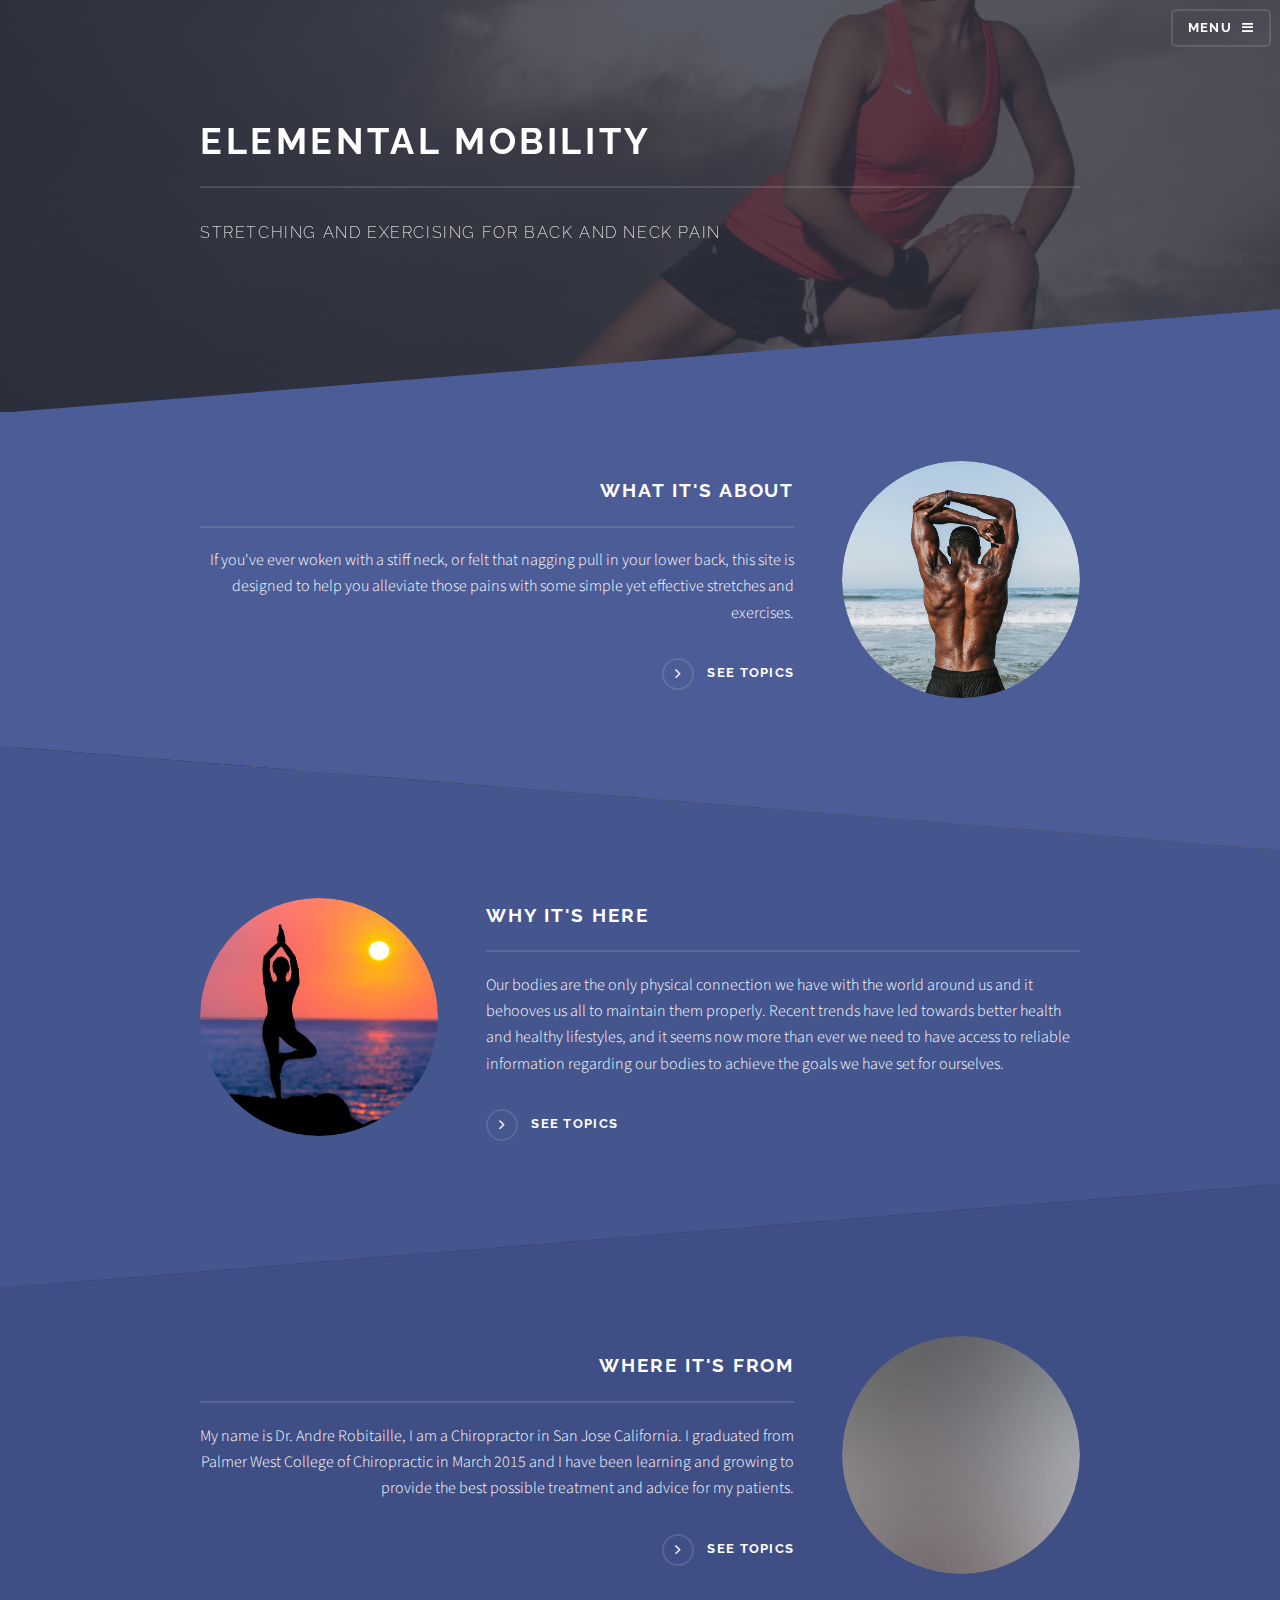
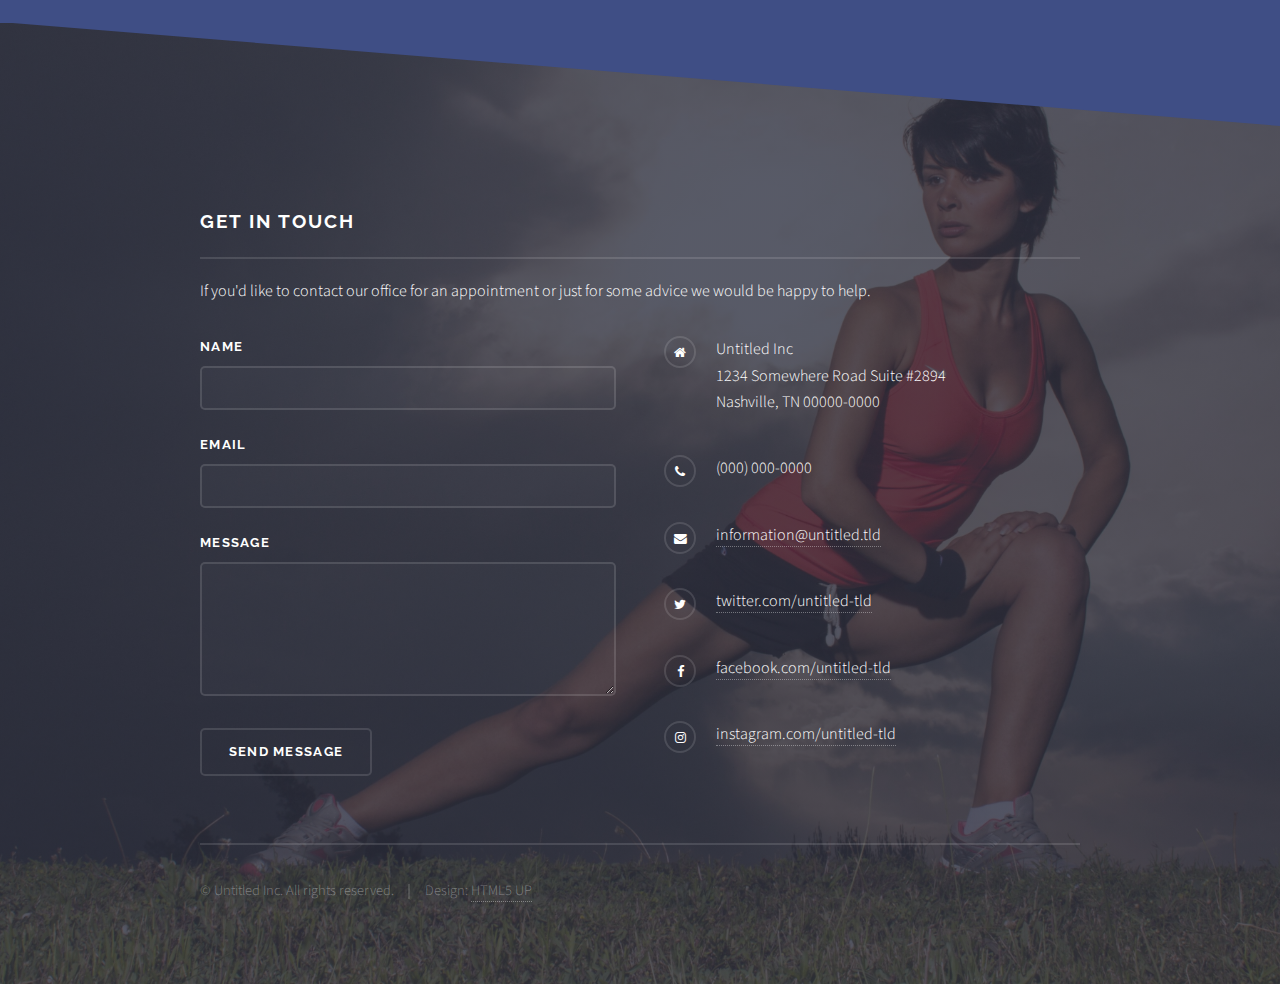
<file: index.html>
<!DOCTYPE HTML>
<!--
	Solid State by HTML5 UP
	html5up.net | @ajlkn
	Free for personal and commercial use under the CCA 3.0 license (html5up.net/license)
-->
<html>
	<head>
		<title>Elemental Mobility</title>
		<meta charset="utf-8" />
		<meta name="viewport" content="width=device-width, initial-scale=1, user-scalable=no" />
		<link rel="stylesheet" href="assets/css/main.css" />
		<noscript><link rel="stylesheet" href="assets/css/noscript.css" /></noscript>
	</head>
	<body class="is-preload">

		<!-- Page Wrapper -->
			<div id="page-wrapper">

				<!-- Header -->
					<header id="header" class="alt">
						<h1><a href="index.html">Elemental Mobility</a></h1>
						<nav>
							<a href="#menu">Menu</a>
						</nav>
					</header>

				<!-- Menu -->
					<nav id="menu">
						<div class="inner">
							<h2>Menu</h2>
							<ul class="links">
								<li><a href="index.html">Home</a></li>
								<li><a href="generic.html">Generic</a></li>
								<li><a href="elements.html">Elements</a></li>
							</ul>
							<a href="#" class="close">Close</a>
						</div>
					</nav>

				<!-- Banner -->
					<section id="banner">
						<div class="inner">
							<h2>Elemental Mobility</h2>
							<p>Stretching and Exercising for Back and Neck Pain</p>
						</div>
					</section>

				<!-- Wrapper -->
					<section id="wrapper">

						<!-- One -->
							<section id="one" class="wrapper spotlight style1">
								<div class="inner">
									<a href="#" class="image"><img src="images/pic01.jpg" alt="" /></a>
									<div class="content">
										<h2 class="major">What It's About</h2>
										<p>If you've ever woken with a stiff neck, or felt that nagging pull in your lower back, this site is designed to help you alleviate those pains with some simple yet effective stretches and exercises.</p>
										<a href="#menu" class="special">See Topics</a>
									</div>
								</div>
							</section>

						<!-- Two -->
							<section id="two" class="wrapper alt spotlight style2">
								<div class="inner">
									<a href="#" class="image"><img src="images/pic02.jpg" alt="" /></a>
									<div class="content">
										<h2 class="major">Why It's Here</h2>
										<p>Our bodies are the only physical connection we have with the world around us and it behooves us all to maintain them properly. Recent trends have led towards better health and healthy lifestyles, and it seems now more than ever we need to have access to reliable information regarding our bodies to achieve the goals we have set for ourselves.</p>
										<a href="#menu" class="special">See Topics</a>
									</div>
								</div>
							</section>

						<!-- Three -->
							<section id="three" class="wrapper spotlight style3">
								<div class="inner">
									<a href="#" class="image"><img src="images/pic03.jpg" alt="" /></a>
									<div class="content">
										<h2 class="major">Where It's From</h2>
										<p>My name is Dr. Andre Robitaille, I am a Chiropractor in San Jose California. I graduated from Palmer West College of Chiropractic in March 2015 and I have been learning and growing to provide the best possible treatment and advice for my patients.</p>
										<a href="#menu" class="special">See Topics</a>
									</div>
								</div>
							</section>

						<!-- Four -->
							<!-- <section id="four" class="wrapper alt style1">
								<div class="inner">
									<h2 class="major">Vitae phasellus</h2>
									<p>Cras mattis ante fermentum, malesuada neque vitae, eleifend erat. Phasellus non pulvinar erat. Fusce tincidunt, nisl eget mattis egestas, purus ipsum consequat orci, sit amet lobortis lorem lacus in tellus. Sed ac elementum arcu. Quisque placerat auctor laoreet.</p>
									<section class="features">
										<article>
											<a href="#" class="image"><img src="images/pic04.jpg" alt="" /></a>
											<h3 class="major">Sed feugiat lorem</h3>
											<p>Lorem ipsum dolor sit amet, consectetur adipiscing vehicula id nulla dignissim dapibus ultrices.</p>
											<a href="#" class="special">Learn more</a>
										</article>
										<article>
											<a href="#" class="image"><img src="images/pic05.jpg" alt="" /></a>
											<h3 class="major">Nisl placerat</h3>
											<p>Lorem ipsum dolor sit amet, consectetur adipiscing vehicula id nulla dignissim dapibus ultrices.</p>
											<a href="#" class="special">Learn more</a>
										</article>
										<article>
											<a href="#" class="image"><img src="images/pic06.jpg" alt="" /></a>
											<h3 class="major">Ante fermentum</h3>
											<p>Lorem ipsum dolor sit amet, consectetur adipiscing vehicula id nulla dignissim dapibus ultrices.</p>
											<a href="#" class="special">Learn more</a>
										</article>
										<article>
											<a href="#" class="image"><img src="images/pic07.jpg" alt="" /></a>
											<h3 class="major">Fusce consequat</h3>
											<p>Lorem ipsum dolor sit amet, consectetur adipiscing vehicula id nulla dignissim dapibus ultrices.</p>
											<a href="#" class="special">Learn more</a>
										</article>
									</section>
									<ul class="actions">
										<li><a href="#" class="button">Browse All</a></li>
									</ul>
								</div>
							</section> -->

					</section>

				<!-- Footer -->
					<section id="footer">
						<div class="inner">
							<h2 class="major">Get in touch</h2>
							<p>If you'd like to contact our office for an appointment or just for some advice we would be happy to help.</p>
							<form method="post" action="#">
								<div class="fields">
									<div class="field">
										<label for="name">Name</label>
										<input type="text" name="name" id="name" />
									</div>
									<div class="field">
										<label for="email">Email</label>
										<input type="email" name="email" id="email" />
									</div>
									<div class="field">
										<label for="message">Message</label>
										<textarea name="message" id="message" rows="4"></textarea>
									</div>
								</div>
								<ul class="actions">
									<li><input type="submit" value="Send Message" /></li>
								</ul>
							</form>
							<ul class="contact">
								<li class="fa-home">
									Untitled Inc<br />
									1234 Somewhere Road Suite #2894<br />
									Nashville, TN 00000-0000
								</li>
								<li class="fa-phone">(000) 000-0000</li>
								<li class="fa-envelope"><a href="#">information@untitled.tld</a></li>
								<li class="fa-twitter"><a href="#">twitter.com/untitled-tld</a></li>
								<li class="fa-facebook"><a href="#">facebook.com/untitled-tld</a></li>
								<li class="fa-instagram"><a href="#">instagram.com/untitled-tld</a></li>
							</ul>
							<ul class="copyright">
								<li>&copy; Untitled Inc. All rights reserved.</li><li>Design: <a href="http://html5up.net">HTML5 UP</a></li>
							</ul>
						</div>
					</section>

			</div>

		<!-- Scripts -->
			<script src="assets/js/jquery.min.js"></script>
			<script src="assets/js/jquery.scrollex.min.js"></script>
			<script src="assets/js/browser.min.js"></script>
			<script src="assets/js/breakpoints.min.js"></script>
			<script src="assets/js/util.js"></script>
			<script src="assets/js/main.js"></script>

	</body>
</html>
</file>
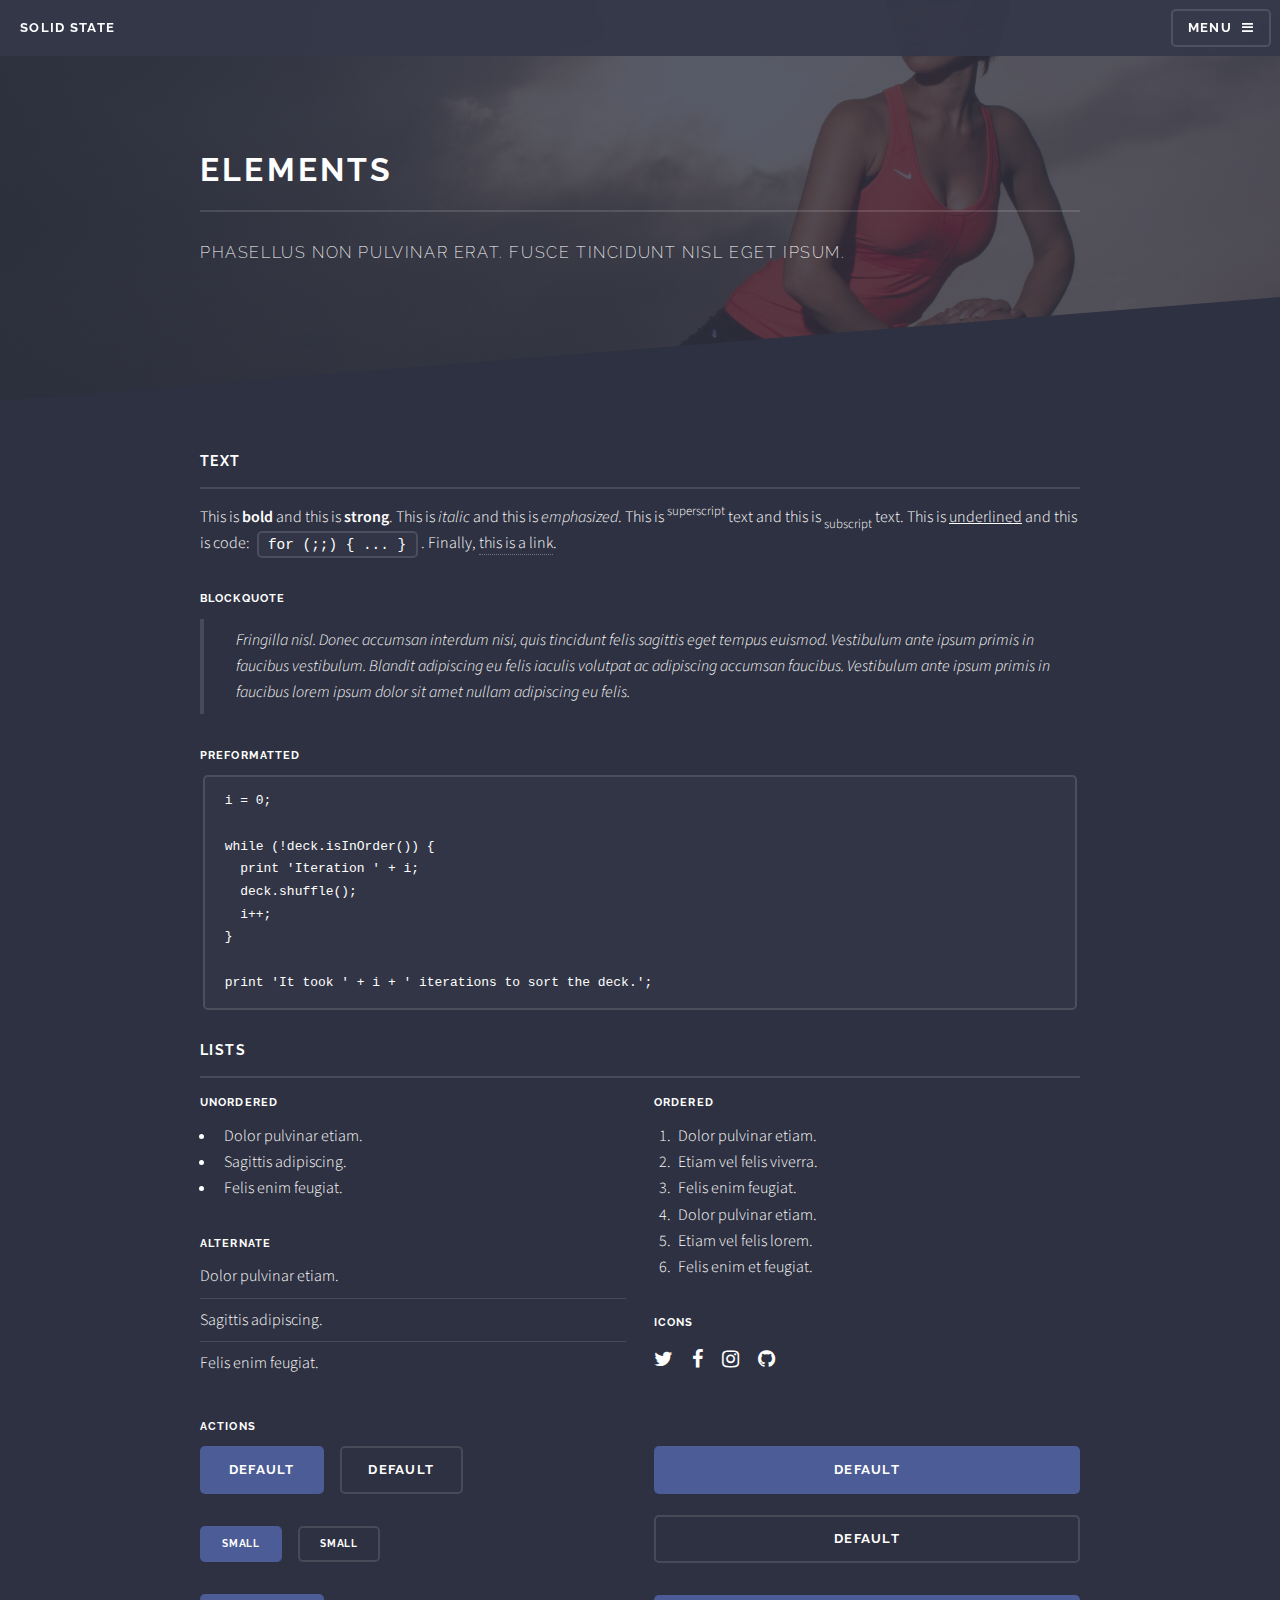
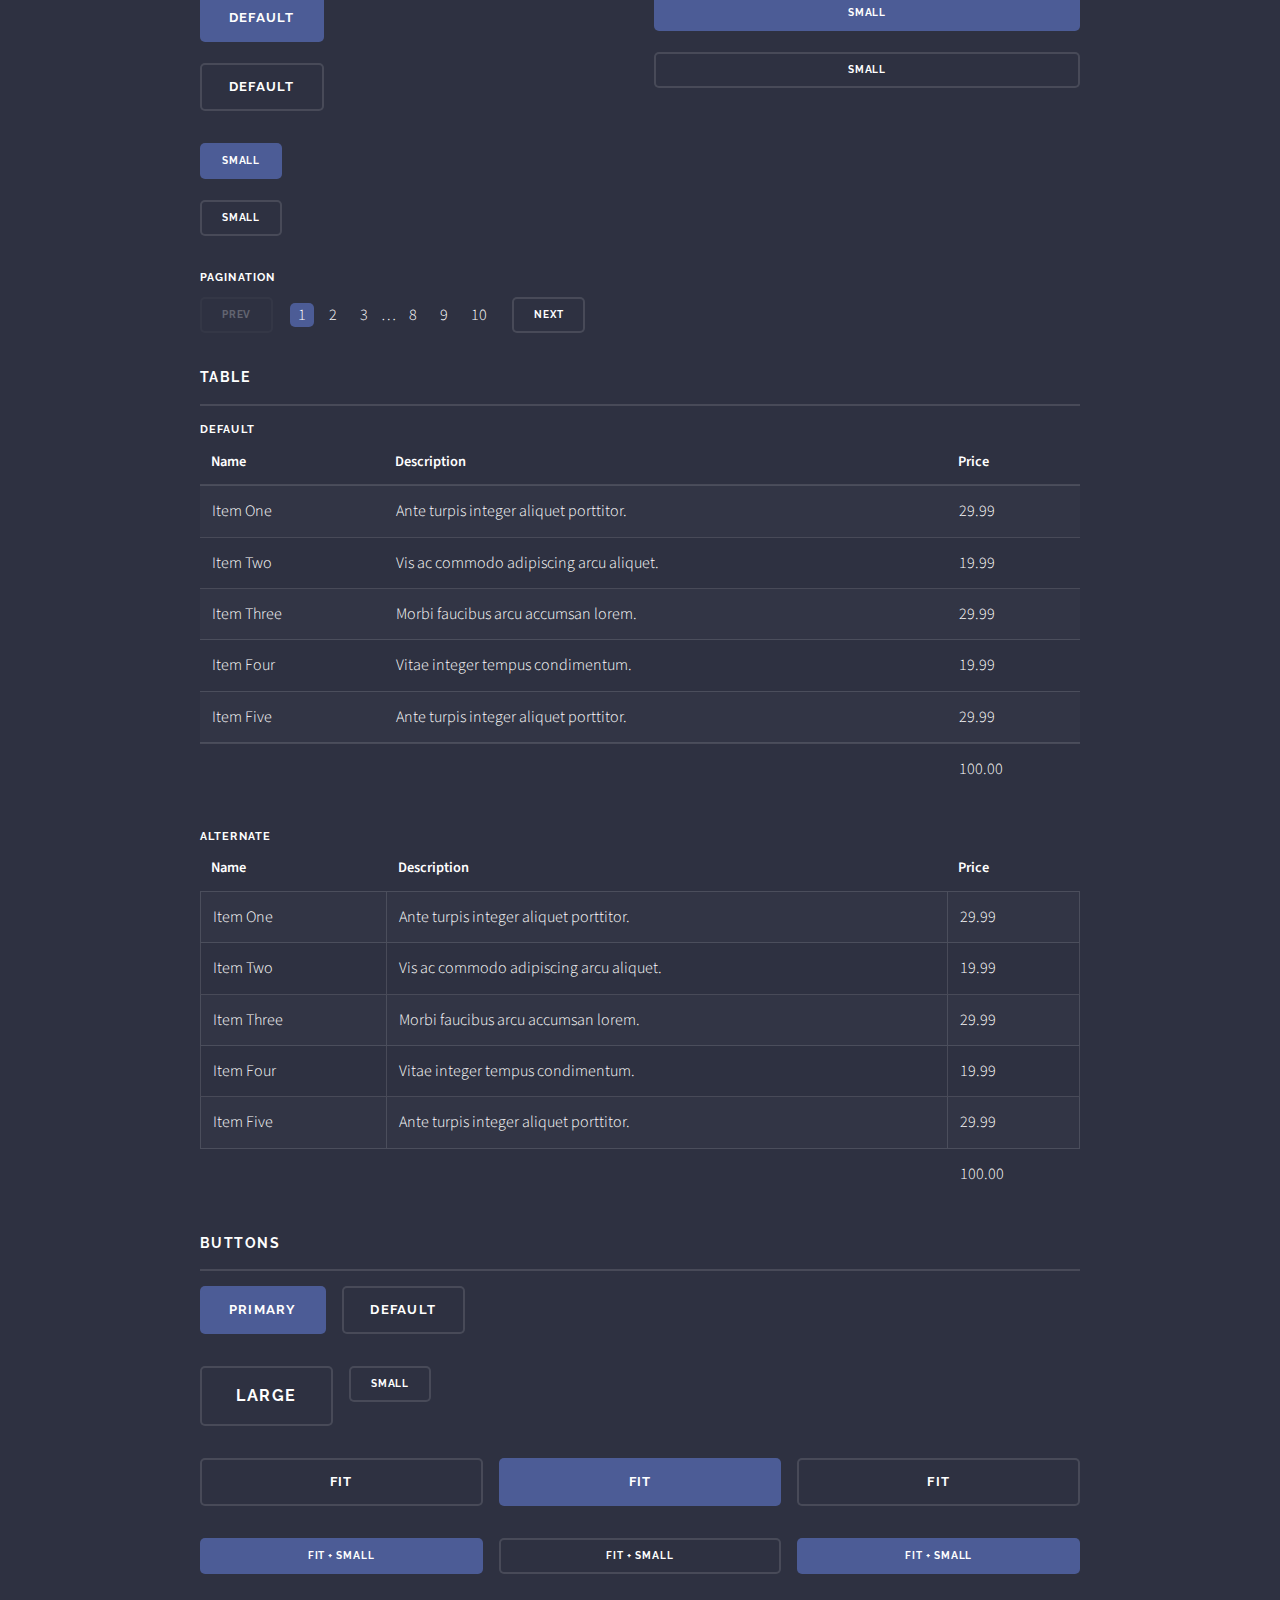
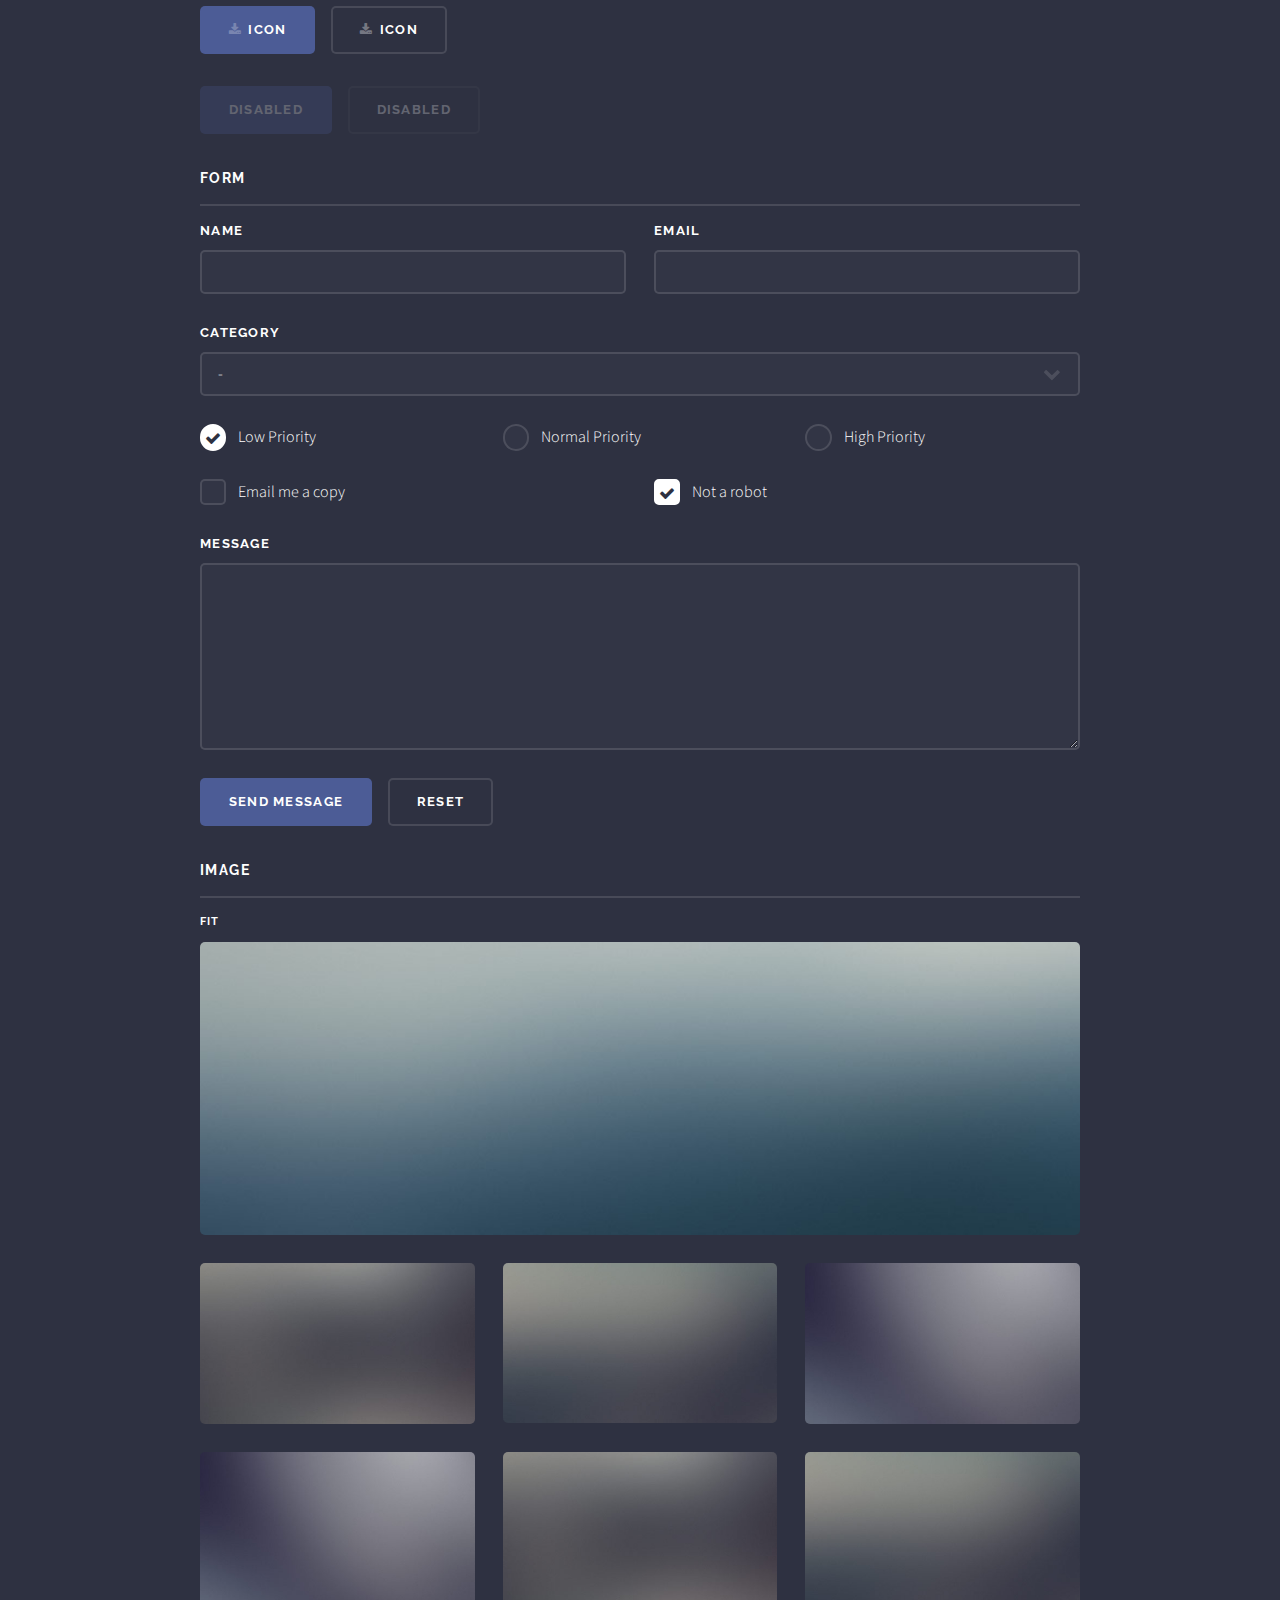
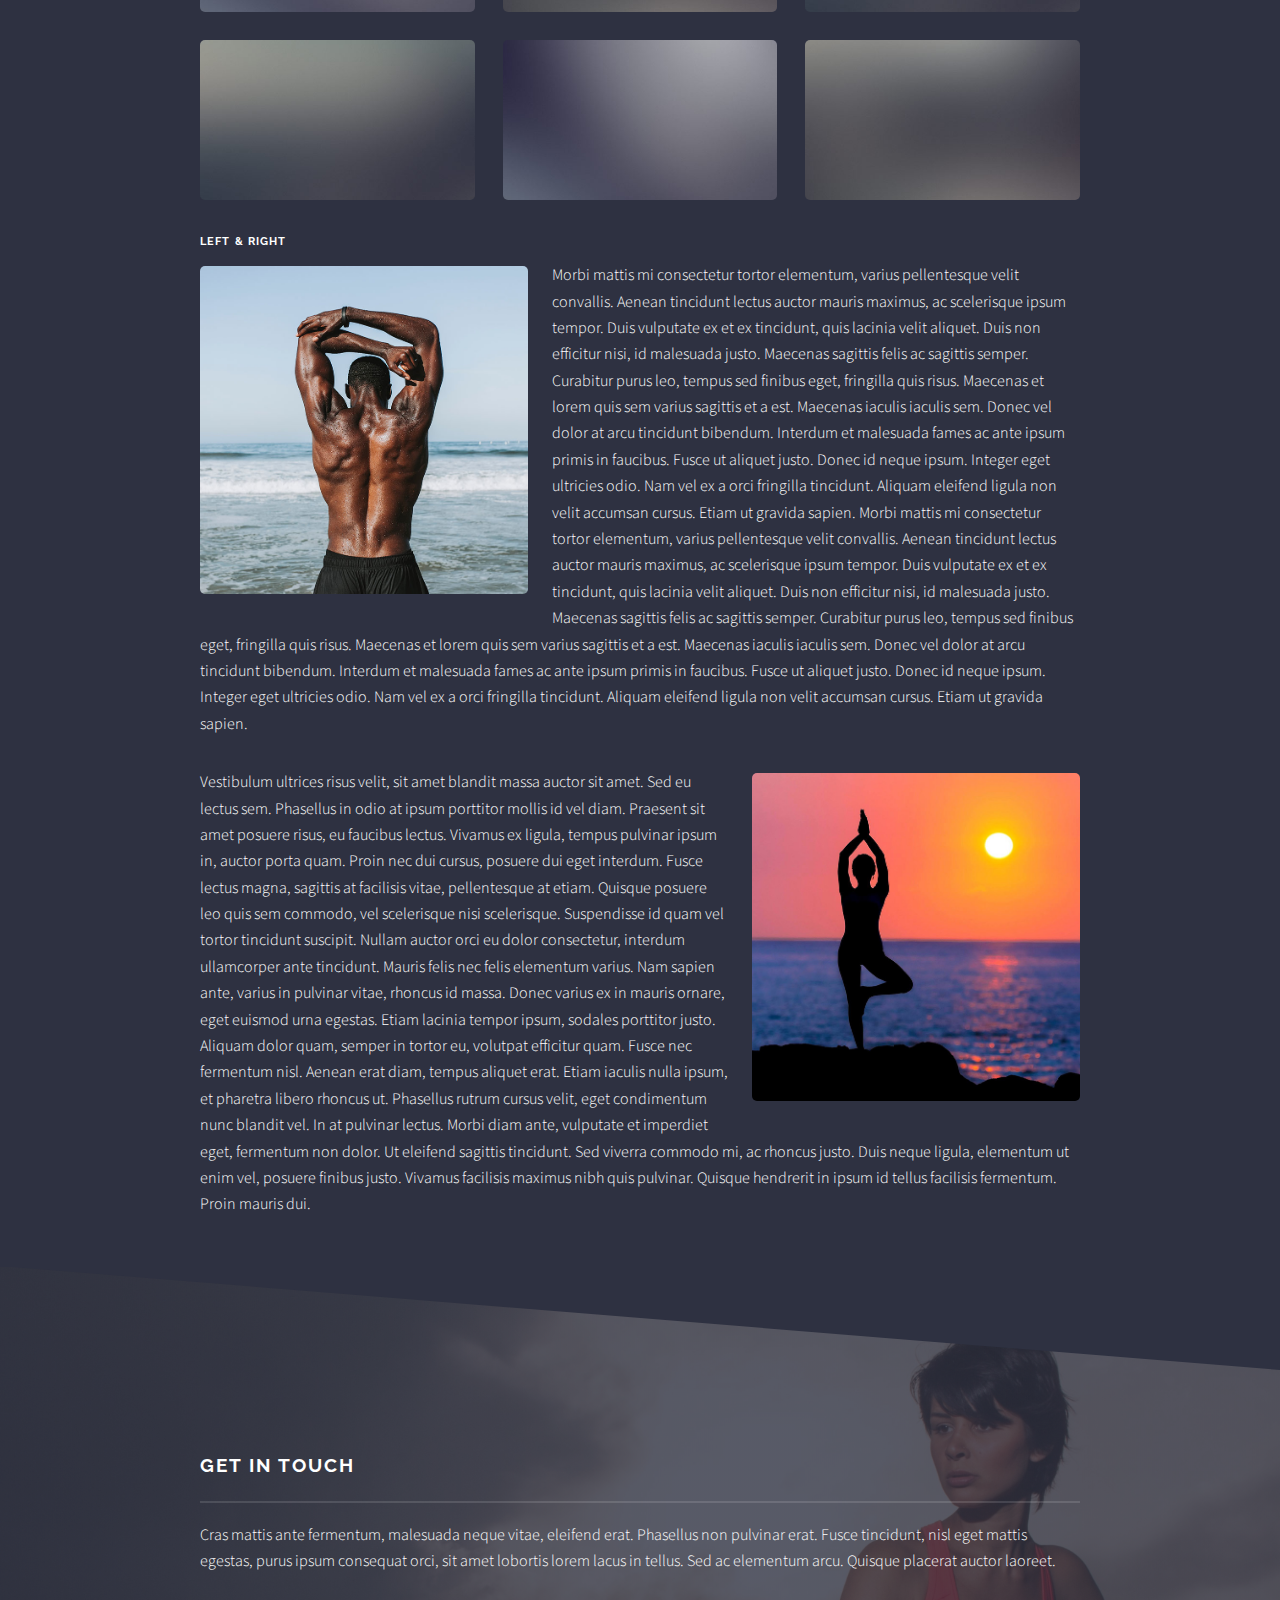
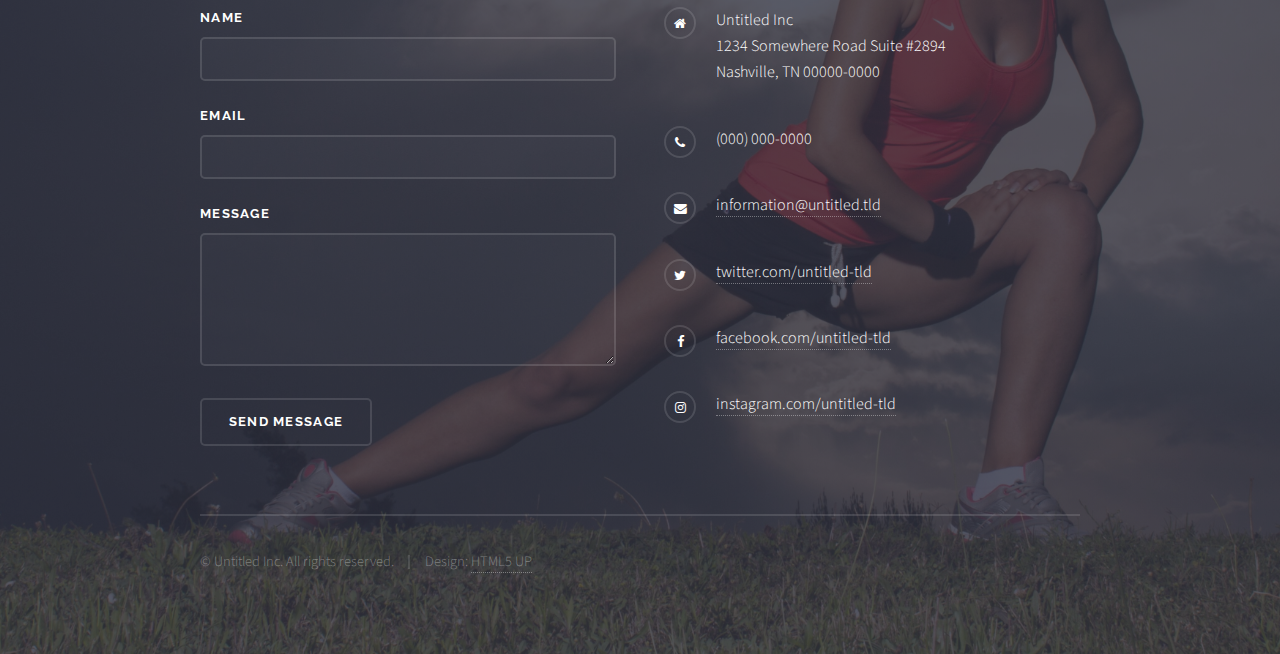
<file: elements.html>
<!DOCTYPE HTML>
<!--
	Solid State by HTML5 UP
	html5up.net | @ajlkn
	Free for personal and commercial use under the CCA 3.0 license (html5up.net/license)
-->
<html>
	<head>
		<title>Elements - Solid State by HTML5 UP</title>
		<meta charset="utf-8" />
		<meta name="viewport" content="width=device-width, initial-scale=1, user-scalable=no" />
		<link rel="stylesheet" href="assets/css/main.css" />
		<noscript><link rel="stylesheet" href="assets/css/noscript.css" /></noscript>
	</head>
	<body class="is-preload">

		<!-- Page Wrapper -->
			<div id="page-wrapper">

				<!-- Header -->
					<header id="header">
						<h1><a href="index.html">Solid State</a></h1>
						<nav>
							<a href="#menu">Menu</a>
						</nav>
					</header>

				<!-- Menu -->
					<nav id="menu">
						<div class="inner">
							<h2>Menu</h2>
							<ul class="links">
								<li><a href="index.html">Home</a></li>
								<li><a href="generic.html">Generic</a></li>
								<li><a href="elements.html">Elements</a></li>
								<li><a href="#">Log In</a></li>
								<li><a href="#">Sign Up</a></li>
							</ul>
							<a href="#" class="close">Close</a>
						</div>
					</nav>

				<!-- Wrapper -->
					<section id="wrapper">
						<header>
							<div class="inner">
								<h2>Elements</h2>
								<p>Phasellus non pulvinar erat. Fusce tincidunt nisl eget ipsum.</p>
							</div>
						</header>

						<!-- Content -->
							<div class="wrapper">
								<div class="inner">

									<section>
										<h3 class="major">Text</h3>
										<p>This is <b>bold</b> and this is <strong>strong</strong>. This is <i>italic</i> and this is <em>emphasized</em>.
										This is <sup>superscript</sup> text and this is <sub>subscript</sub> text.
										This is <u>underlined</u> and this is code: <code>for (;;) { ... }</code>. Finally, <a href="#">this is a link</a>.</p>
										<h4>Blockquote</h4>
										<blockquote>Fringilla nisl. Donec accumsan interdum nisi, quis tincidunt felis sagittis eget tempus euismod. Vestibulum ante ipsum primis in faucibus vestibulum. Blandit adipiscing eu felis iaculis volutpat ac adipiscing accumsan faucibus. Vestibulum ante ipsum primis in faucibus lorem ipsum dolor sit amet nullam adipiscing eu felis.</blockquote>
										<h4>Preformatted</h4>
										<pre><code>i = 0;

while (!deck.isInOrder()) {
  print 'Iteration ' + i;
  deck.shuffle();
  i++;
}

print 'It took ' + i + ' iterations to sort the deck.';</code></pre>
									</section>

									<section>
										<h3 class="major">Lists</h3>
										<div class="row">
											<div class="col-6 col-12-medium">
												<h4>Unordered</h4>
												<ul>
													<li>Dolor pulvinar etiam.</li>
													<li>Sagittis adipiscing.</li>
													<li>Felis enim feugiat.</li>
												</ul>
												<h4>Alternate</h4>
												<ul class="alt">
													<li>Dolor pulvinar etiam.</li>
													<li>Sagittis adipiscing.</li>
													<li>Felis enim feugiat.</li>
												</ul>
											</div>
											<div class="col-6 col-12-medium">
												<h4>Ordered</h4>
												<ol>
													<li>Dolor pulvinar etiam.</li>
													<li>Etiam vel felis viverra.</li>
													<li>Felis enim feugiat.</li>
													<li>Dolor pulvinar etiam.</li>
													<li>Etiam vel felis lorem.</li>
													<li>Felis enim et feugiat.</li>
												</ol>
												<h4>Icons</h4>
												<ul class="icons">
													<li><a href="#" class="icon fa-twitter"><span class="label">Twitter</span></a></li>
													<li><a href="#" class="icon fa-facebook"><span class="label">Facebook</span></a></li>
													<li><a href="#" class="icon fa-instagram"><span class="label">Instagram</span></a></li>
													<li><a href="#" class="icon fa-github"><span class="label">Github</span></a></li>
												</ul>
											</div>
										</div>
										<h4>Actions</h4>
										<div class="row">
											<div class="col-6 col-12-medium">
												<ul class="actions">
													<li><a href="#" class="button primary">Default</a></li>
													<li><a href="#" class="button">Default</a></li>
												</ul>
												<ul class="actions small">
													<li><a href="#" class="button primary small">Small</a></li>
													<li><a href="#" class="button small">Small</a></li>
												</ul>
												<ul class="actions stacked">
													<li><a href="#" class="button primary">Default</a></li>
													<li><a href="#" class="button">Default</a></li>
												</ul>
												<ul class="actions stacked small">
													<li><a href="#" class="button primary small">Small</a></li>
													<li><a href="#" class="button small">Small</a></li>
												</ul>
											</div>
											<div class="col-6 col-12-medium">
												<ul class="actions stacked">
													<li><a href="#" class="button primary fit">Default</a></li>
													<li><a href="#" class="button fit">Default</a></li>
												</ul>
												<ul class="actions stacked small">
													<li><a href="#" class="button primary small fit">Small</a></li>
													<li><a href="#" class="button small fit">Small</a></li>
												</ul>
											</div>
										</div>
										<h4>Pagination</h4>
										<ul class="pagination">
											<li><span class="button small disabled">Prev</span></li>
											<li><a href="#" class="page active">1</a></li>
											<li><a href="#" class="page">2</a></li>
											<li><a href="#" class="page">3</a></li>
											<li><span>&hellip;</span></li>
											<li><a href="#" class="page">8</a></li>
											<li><a href="#" class="page">9</a></li>
											<li><a href="#" class="page">10</a></li>
											<li><a href="#" class="button small">Next</a></li>
										</ul>
									</section>

									<section>
										<h3 class="major">Table</h3>
										<h4>Default</h4>
										<div class="table-wrapper">
											<table>
												<thead>
													<tr>
														<th>Name</th>
														<th>Description</th>
														<th>Price</th>
													</tr>
												</thead>
												<tbody>
													<tr>
														<td>Item One</td>
														<td>Ante turpis integer aliquet porttitor.</td>
														<td>29.99</td>
													</tr>
													<tr>
														<td>Item Two</td>
														<td>Vis ac commodo adipiscing arcu aliquet.</td>
														<td>19.99</td>
													</tr>
													<tr>
														<td>Item Three</td>
														<td> Morbi faucibus arcu accumsan lorem.</td>
														<td>29.99</td>
													</tr>
													<tr>
														<td>Item Four</td>
														<td>Vitae integer tempus condimentum.</td>
														<td>19.99</td>
													</tr>
													<tr>
														<td>Item Five</td>
														<td>Ante turpis integer aliquet porttitor.</td>
														<td>29.99</td>
													</tr>
												</tbody>
												<tfoot>
													<tr>
														<td colspan="2"></td>
														<td>100.00</td>
													</tr>
												</tfoot>
											</table>
										</div>

										<h4>Alternate</h4>
										<div class="table-wrapper">
											<table class="alt">
												<thead>
													<tr>
														<th>Name</th>
														<th>Description</th>
														<th>Price</th>
													</tr>
												</thead>
												<tbody>
													<tr>
														<td>Item One</td>
														<td>Ante turpis integer aliquet porttitor.</td>
														<td>29.99</td>
													</tr>
													<tr>
														<td>Item Two</td>
														<td>Vis ac commodo adipiscing arcu aliquet.</td>
														<td>19.99</td>
													</tr>
													<tr>
														<td>Item Three</td>
														<td> Morbi faucibus arcu accumsan lorem.</td>
														<td>29.99</td>
													</tr>
													<tr>
														<td>Item Four</td>
														<td>Vitae integer tempus condimentum.</td>
														<td>19.99</td>
													</tr>
													<tr>
														<td>Item Five</td>
														<td>Ante turpis integer aliquet porttitor.</td>
														<td>29.99</td>
													</tr>
												</tbody>
												<tfoot>
													<tr>
														<td colspan="2"></td>
														<td>100.00</td>
													</tr>
												</tfoot>
											</table>
										</div>
									</section>

									<section>
										<h3 class="major">Buttons</h3>
										<ul class="actions">
											<li><a href="#" class="button primary">Primary</a></li>
											<li><a href="#" class="button">Default</a></li>
										</ul>
										<ul class="actions">
											<li><a href="#" class="button large">Large</a></li>
											<li><a href="#" class="button small">Small</a></li>
										</ul>
										<ul class="actions fit">
											<li><a href="#" class="button fit">Fit</a></li>
											<li><a href="#" class="button primary fit">Fit</a></li>
											<li><a href="#" class="button fit">Fit</a></li>
										</ul>
										<ul class="actions fit small">
											<li><a href="#" class="button primary fit small">Fit + Small</a></li>
											<li><a href="#" class="button fit small">Fit + Small</a></li>
											<li><a href="#" class="button primary fit small">Fit + Small</a></li>
										</ul>
										<ul class="actions">
											<li><a href="#" class="button primary icon fa-download">Icon</a></li>
											<li><a href="#" class="button icon fa-download">Icon</a></li>
										</ul>
										<ul class="actions">
											<li><span class="button primary disabled">Disabled</span></li>
											<li><span class="button disabled">Disabled</span></li>
										</ul>
									</section>

									<section>
										<h3 class="major">Form</h3>
										<form method="post" action="#">
											<div class="row gtr-uniform">
												<div class="col-6 col-12-xsmall">
													<label for="demo-name">Name</label>
													<input type="text" name="demo-name" id="demo-name" value="" />
												</div>
												<div class="col-6 col-12-xsmall">
													<label for="demo-email">Email</label>
													<input type="email" name="demo-email" id="demo-email" value="" />
												</div>
												<div class="col-12">
													<label for="demo-category">Category</label>
													<select name="demo-category" id="demo-category">
														<option value="">-</option>
														<option value="1">Manufacturing</option>
														<option value="1">Shipping</option>
														<option value="1">Administration</option>
														<option value="1">Human Resources</option>
													</select>
												</div>
												<div class="col-4 col-12-small">
													<input type="radio" id="demo-priority-low" name="demo-priority" checked>
													<label for="demo-priority-low">Low Priority</label>
												</div>
												<div class="col-4 col-12-small">
													<input type="radio" id="demo-priority-normal" name="demo-priority">
													<label for="demo-priority-normal">Normal Priority</label>
												</div>
												<div class="col-4 col-12-small">
													<input type="radio" id="demo-priority-high" name="demo-priority">
													<label for="demo-priority-high">High Priority</label>
												</div>
												<div class="col-6 col-12-small">
													<input type="checkbox" id="demo-copy" name="demo-copy">
													<label for="demo-copy">Email me a copy</label>
												</div>
												<div class="col-6 col-12-small">
													<input type="checkbox" id="demo-human" name="demo-human" checked>
													<label for="demo-human">Not a robot</label>
												</div>
												<div class="col-12">
													<label for="demo-message">Message</label>
													<textarea name="demo-message" id="demo-message" rows="6"></textarea>
												</div>
												<div class="col-12">
													<ul class="actions">
														<li><input type="submit" value="Send Message" class="primary" /></li>
														<li><input type="reset" value="Reset" /></li>
													</ul>
												</div>
											</div>
										</form>
									</section>

									<section>
										<h3 class="major">Image</h3>
										<h4>Fit</h4>
										<div class="box alt">
											<div class="row gtr-uniform">
												<div class="col-12"><span class="image fit"><img src="images/pic08.jpg" alt="" /></span></div>
												<div class="col-4"><span class="image fit"><img src="images/pic05.jpg" alt="" /></span></div>
												<div class="col-4"><span class="image fit"><img src="images/pic06.jpg" alt="" /></span></div>
												<div class="col-4"><span class="image fit"><img src="images/pic07.jpg" alt="" /></span></div>
												<div class="col-4"><span class="image fit"><img src="images/pic07.jpg" alt="" /></span></div>
												<div class="col-4"><span class="image fit"><img src="images/pic05.jpg" alt="" /></span></div>
												<div class="col-4"><span class="image fit"><img src="images/pic06.jpg" alt="" /></span></div>
												<div class="col-4"><span class="image fit"><img src="images/pic06.jpg" alt="" /></span></div>
												<div class="col-4"><span class="image fit"><img src="images/pic07.jpg" alt="" /></span></div>
												<div class="col-4"><span class="image fit"><img src="images/pic05.jpg" alt="" /></span></div>
											</div>
										</div>
										<h4>Left &amp; Right</h4>
										<p><span class="image left"><img src="images/pic01.jpg" alt="" /></span>Morbi mattis mi consectetur tortor elementum, varius pellentesque velit convallis. Aenean tincidunt lectus auctor mauris maximus, ac scelerisque ipsum tempor. Duis vulputate ex et ex tincidunt, quis lacinia velit aliquet. Duis non efficitur nisi, id malesuada justo. Maecenas sagittis felis ac sagittis semper. Curabitur purus leo, tempus sed finibus eget, fringilla quis risus. Maecenas et lorem quis sem varius sagittis et a est. Maecenas iaculis iaculis sem. Donec vel dolor at arcu tincidunt bibendum. Interdum et malesuada fames ac ante ipsum primis in faucibus. Fusce ut aliquet justo. Donec id neque ipsum. Integer eget ultricies odio. Nam vel ex a orci fringilla tincidunt. Aliquam eleifend ligula non velit accumsan cursus. Etiam ut gravida sapien. Morbi mattis mi consectetur tortor elementum, varius pellentesque velit convallis. Aenean tincidunt lectus auctor mauris maximus, ac scelerisque ipsum tempor. Duis vulputate ex et ex tincidunt, quis lacinia velit aliquet. Duis non efficitur nisi, id malesuada justo. Maecenas sagittis felis ac sagittis semper. Curabitur purus leo, tempus sed finibus eget, fringilla quis risus. Maecenas et lorem quis sem varius sagittis et a est. Maecenas iaculis iaculis sem. Donec vel dolor at arcu tincidunt bibendum. Interdum et malesuada fames ac ante ipsum primis in faucibus. Fusce ut aliquet justo. Donec id neque ipsum. Integer eget ultricies odio. Nam vel ex a orci fringilla tincidunt. Aliquam eleifend ligula non velit accumsan cursus. Etiam ut gravida sapien.</p>
										<p><span class="image right"><img src="images/pic02.jpg" alt="" /></span>Vestibulum ultrices risus velit, sit amet blandit massa auctor sit amet. Sed eu lectus sem. Phasellus in odio at ipsum porttitor mollis id vel diam. Praesent sit amet posuere risus, eu faucibus lectus. Vivamus ex ligula, tempus pulvinar ipsum in, auctor porta quam. Proin nec dui cursus, posuere dui eget interdum. Fusce lectus magna, sagittis at facilisis vitae, pellentesque at etiam. Quisque posuere leo quis sem commodo, vel scelerisque nisi scelerisque. Suspendisse id quam vel tortor tincidunt suscipit. Nullam auctor orci eu dolor consectetur, interdum ullamcorper ante tincidunt. Mauris felis nec felis elementum varius. Nam sapien ante, varius in pulvinar vitae, rhoncus id massa. Donec varius ex in mauris ornare, eget euismod urna egestas. Etiam lacinia tempor ipsum, sodales porttitor justo. Aliquam dolor quam, semper in tortor eu, volutpat efficitur quam. Fusce nec fermentum nisl. Aenean erat diam, tempus aliquet erat. Etiam iaculis nulla ipsum, et pharetra libero rhoncus ut. Phasellus rutrum cursus velit, eget condimentum nunc blandit vel. In at pulvinar lectus. Morbi diam ante, vulputate et imperdiet eget, fermentum non dolor. Ut eleifend sagittis tincidunt. Sed viverra commodo mi, ac rhoncus justo. Duis neque ligula, elementum ut enim vel, posuere finibus justo. Vivamus facilisis maximus nibh quis pulvinar. Quisque hendrerit in ipsum id tellus facilisis fermentum. Proin mauris dui.</p>
									</section>

								</div>
							</div>

					</section>

				<!-- Footer -->
					<section id="footer">
						<div class="inner">
							<h2 class="major">Get in touch</h2>
							<p>Cras mattis ante fermentum, malesuada neque vitae, eleifend erat. Phasellus non pulvinar erat. Fusce tincidunt, nisl eget mattis egestas, purus ipsum consequat orci, sit amet lobortis lorem lacus in tellus. Sed ac elementum arcu. Quisque placerat auctor laoreet.</p>
							<form method="post" action="#">
								<div class="fields">
									<div class="field">
										<label for="name">Name</label>
										<input type="text" name="name" id="name" />
									</div>
									<div class="field">
										<label for="email">Email</label>
										<input type="email" name="email" id="email" />
									</div>
									<div class="field">
										<label for="message">Message</label>
										<textarea name="message" id="message" rows="4"></textarea>
									</div>
								</div>
								<ul class="actions">
									<li><input type="submit" value="Send Message" /></li>
								</ul>
							</form>
							<ul class="contact">
								<li class="fa-home">
									Untitled Inc<br />
									1234 Somewhere Road Suite #2894<br />
									Nashville, TN 00000-0000
								</li>
								<li class="fa-phone">(000) 000-0000</li>
								<li class="fa-envelope"><a href="#">information@untitled.tld</a></li>
								<li class="fa-twitter"><a href="#">twitter.com/untitled-tld</a></li>
								<li class="fa-facebook"><a href="#">facebook.com/untitled-tld</a></li>
								<li class="fa-instagram"><a href="#">instagram.com/untitled-tld</a></li>
							</ul>
							<ul class="copyright">
								<li>&copy; Untitled Inc. All rights reserved.</li><li>Design: <a href="http://html5up.net">HTML5 UP</a></li>
							</ul>
						</div>
					</section>

			</div>

		<!-- Scripts -->
			<script src="assets/js/jquery.min.js"></script>
			<script src="assets/js/jquery.scrollex.min.js"></script>
			<script src="assets/js/browser.min.js"></script>
			<script src="assets/js/breakpoints.min.js"></script>
			<script src="assets/js/util.js"></script>
			<script src="assets/js/main.js"></script>

	</body>
</html>
</file>
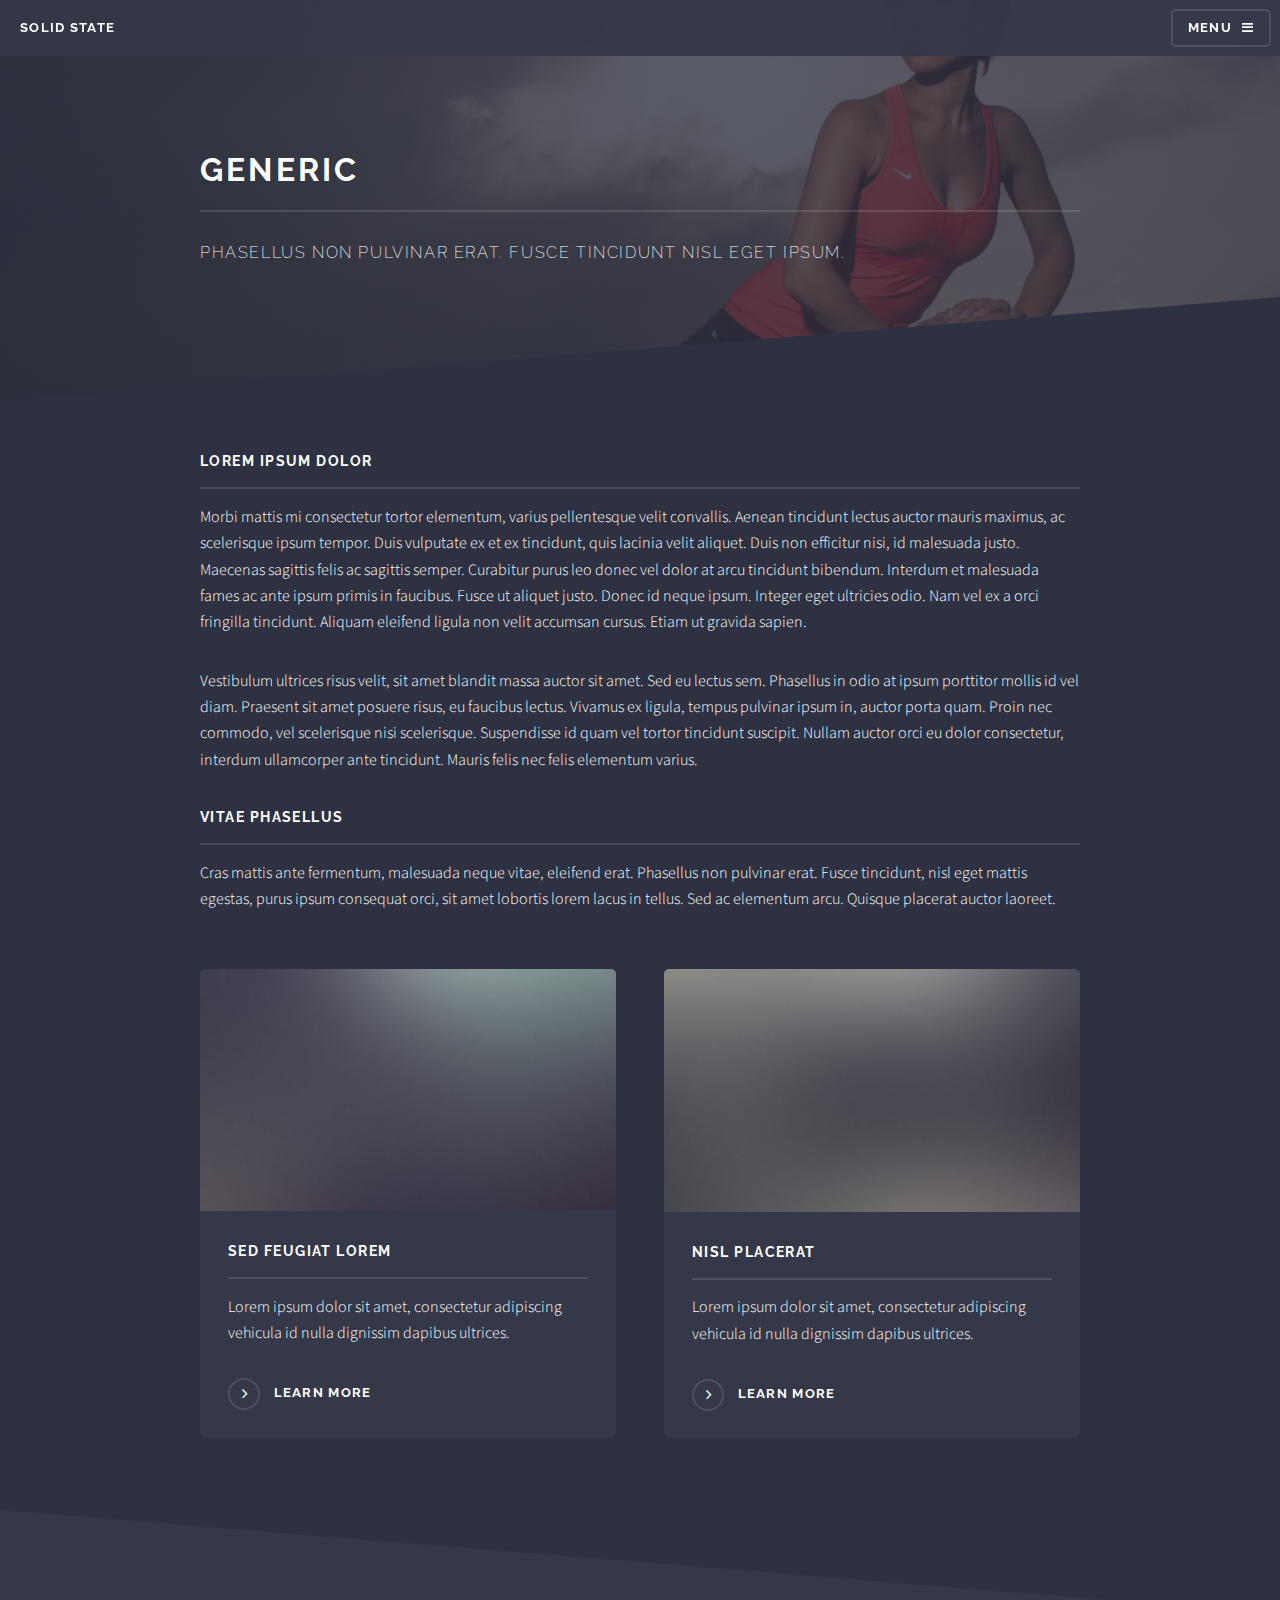
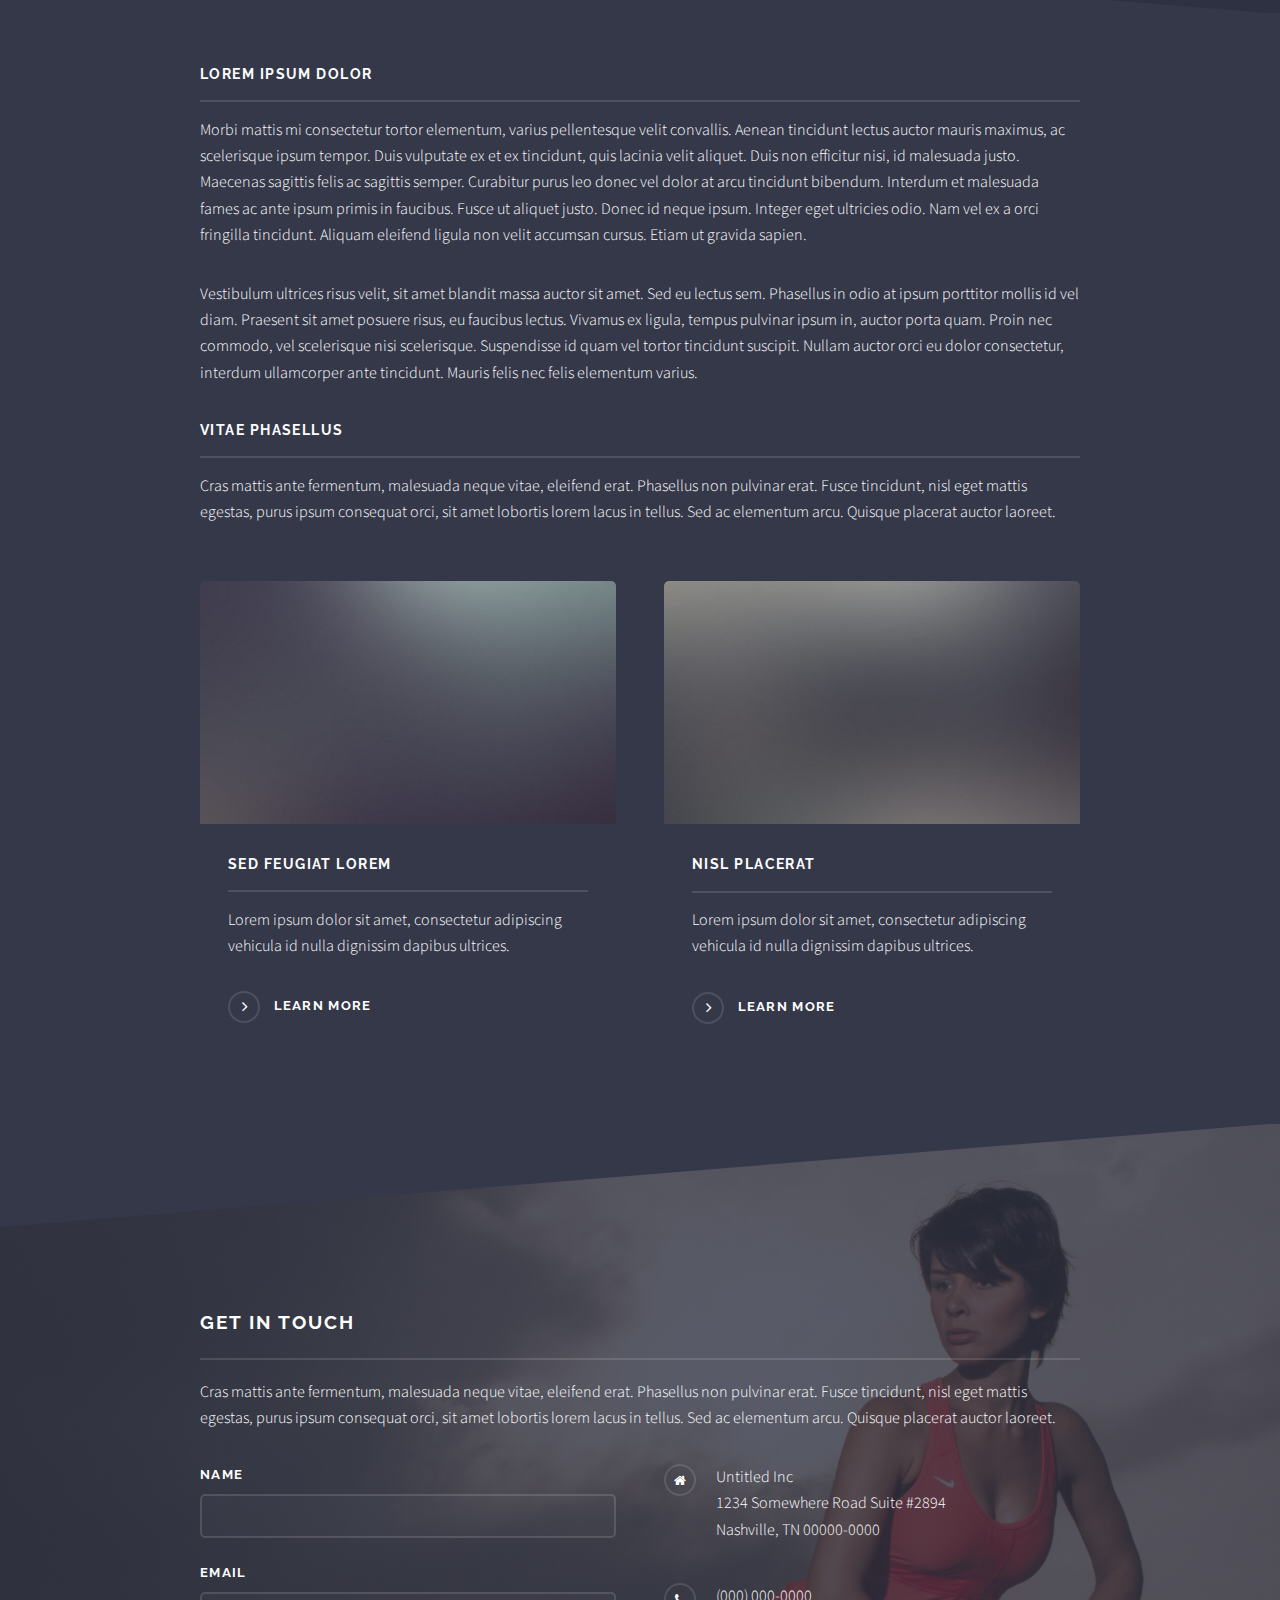
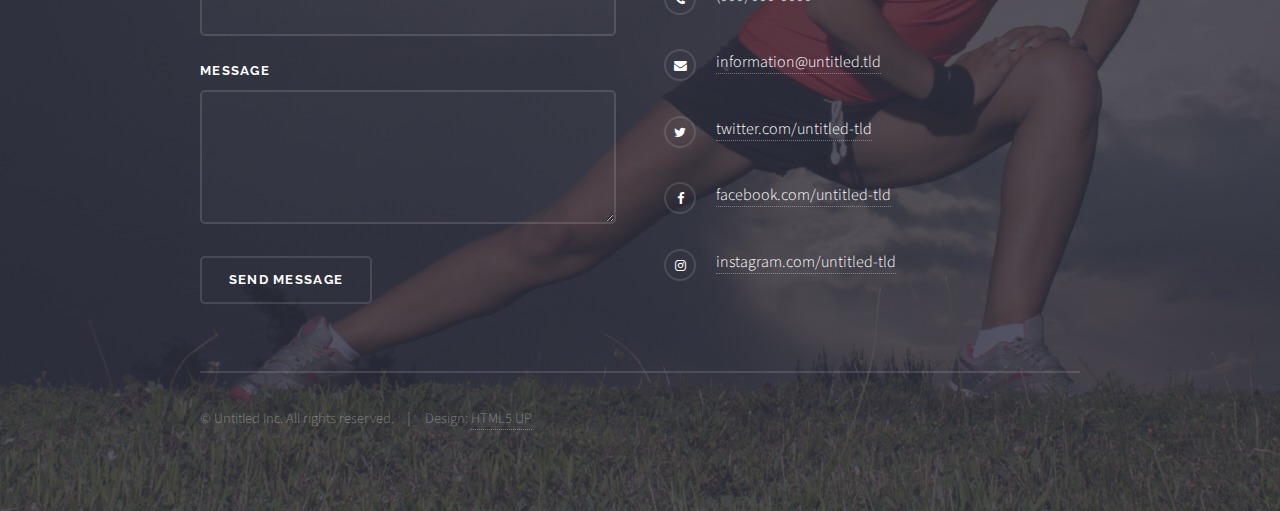
<file: generic.html>
<!DOCTYPE HTML>
<!--
	Solid State by HTML5 UP
	html5up.net | @ajlkn
	Free for personal and commercial use under the CCA 3.0 license (html5up.net/license)
-->
<html>
	<head>
		<title>Generic - Solid State by HTML5 UP</title>
		<meta charset="utf-8" />
		<meta name="viewport" content="width=device-width, initial-scale=1, user-scalable=no" />
		<link rel="stylesheet" href="assets/css/main.css" />
		<noscript><link rel="stylesheet" href="assets/css/noscript.css" /></noscript>
	</head>
	<body class="is-preload">

		<!-- Page Wrapper -->
			<div id="page-wrapper">

				<!-- Header -->
					<header id="header">
						<h1><a href="index.html">Solid State</a></h1>
						<nav>
							<a href="#menu">Menu</a>
						</nav>
					</header>

				<!-- Menu -->
					<nav id="menu">
						<div class="inner">
							<h2>Menu</h2>
							<ul class="links">
								<li><a href="index.html">Home</a></li>
								<li><a href="generic.html">Generic</a></li>
								<li><a href="elements.html">Elements</a></li>
								<li><a href="#">Log In</a></li>
								<li><a href="#">Sign Up</a></li>
							</ul>
							<a href="#" class="close">Close</a>
						</div>
					</nav>

				<!-- Wrapper -->
					<section id="wrapper">
						<header>
							<div class="inner">
								<h2>Generic</h2>
								<p>Phasellus non pulvinar erat. Fusce tincidunt nisl eget ipsum.</p>
							</div>
						</header>

						<!-- Content -->
							<div class="wrapper style1">
								<div class="inner">

									<h3 class="major">Lorem ipsum dolor</h3>
									<p>Morbi mattis mi consectetur tortor elementum, varius pellentesque velit convallis. Aenean tincidunt lectus auctor mauris maximus, ac scelerisque ipsum tempor. Duis vulputate ex et ex tincidunt, quis lacinia velit aliquet. Duis non efficitur nisi, id malesuada justo. Maecenas sagittis felis ac sagittis semper. Curabitur purus leo donec vel dolor at arcu tincidunt bibendum. Interdum et malesuada fames ac ante ipsum primis in faucibus. Fusce ut aliquet justo. Donec id neque ipsum. Integer eget ultricies odio. Nam vel ex a orci fringilla tincidunt. Aliquam eleifend ligula non velit accumsan cursus. Etiam ut gravida sapien.</p>

									<p>Vestibulum ultrices risus velit, sit amet blandit massa auctor sit amet. Sed eu lectus sem. Phasellus in odio at ipsum porttitor mollis id vel diam. Praesent sit amet posuere risus, eu faucibus lectus. Vivamus ex ligula, tempus pulvinar ipsum in, auctor porta quam. Proin nec commodo, vel scelerisque nisi scelerisque. Suspendisse id quam vel tortor tincidunt suscipit. Nullam auctor orci eu dolor consectetur, interdum ullamcorper ante tincidunt. Mauris felis nec felis elementum varius.</p>

									<h3 class="major">Vitae phasellus</h3>
									<p>Cras mattis ante fermentum, malesuada neque vitae, eleifend erat. Phasellus non pulvinar erat. Fusce tincidunt, nisl eget mattis egestas, purus ipsum consequat orci, sit amet lobortis lorem lacus in tellus. Sed ac elementum arcu. Quisque placerat auctor laoreet.</p>

									<section class="features">
										<article>
											<a href="#" class="image"><img src="images/pic04.jpg" alt="" /></a>
											<h3 class="major">Sed feugiat lorem</h3>
											<p>Lorem ipsum dolor sit amet, consectetur adipiscing vehicula id nulla dignissim dapibus ultrices.</p>
											<a href="#" class="special">Learn more</a>
										</article>
										<article>
											<a href="#" class="image"><img src="images/pic05.jpg" alt="" /></a>
											<h3 class="major">Nisl placerat</h3>
											<p>Lorem ipsum dolor sit amet, consectetur adipiscing vehicula id nulla dignissim dapibus ultrices.</p>
											<a href="#" class="special">Learn more</a>
										</article>
									</section>

								</div>
							</div>
							<div class="wrapper alt style2">
								<div class="inner">

									<h3 class="major">Lorem ipsum dolor</h3>
									<p>Morbi mattis mi consectetur tortor elementum, varius pellentesque velit convallis. Aenean tincidunt lectus auctor mauris maximus, ac scelerisque ipsum tempor. Duis vulputate ex et ex tincidunt, quis lacinia velit aliquet. Duis non efficitur nisi, id malesuada justo. Maecenas sagittis felis ac sagittis semper. Curabitur purus leo donec vel dolor at arcu tincidunt bibendum. Interdum et malesuada fames ac ante ipsum primis in faucibus. Fusce ut aliquet justo. Donec id neque ipsum. Integer eget ultricies odio. Nam vel ex a orci fringilla tincidunt. Aliquam eleifend ligula non velit accumsan cursus. Etiam ut gravida sapien.</p>

									<p>Vestibulum ultrices risus velit, sit amet blandit massa auctor sit amet. Sed eu lectus sem. Phasellus in odio at ipsum porttitor mollis id vel diam. Praesent sit amet posuere risus, eu faucibus lectus. Vivamus ex ligula, tempus pulvinar ipsum in, auctor porta quam. Proin nec commodo, vel scelerisque nisi scelerisque. Suspendisse id quam vel tortor tincidunt suscipit. Nullam auctor orci eu dolor consectetur, interdum ullamcorper ante tincidunt. Mauris felis nec felis elementum varius.</p>

									<h3 class="major">Vitae phasellus</h3>
									<p>Cras mattis ante fermentum, malesuada neque vitae, eleifend erat. Phasellus non pulvinar erat. Fusce tincidunt, nisl eget mattis egestas, purus ipsum consequat orci, sit amet lobortis lorem lacus in tellus. Sed ac elementum arcu. Quisque placerat auctor laoreet.</p>

									<section class="features">
										<article>
											<a href="#" class="image"><img src="images/pic04.jpg" alt="" /></a>
											<h3 class="major">Sed feugiat lorem</h3>
											<p>Lorem ipsum dolor sit amet, consectetur adipiscing vehicula id nulla dignissim dapibus ultrices.</p>
											<a href="#" class="special">Learn more</a>
										</article>
										<article>
											<a href="#" class="image"><img src="images/pic05.jpg" alt="" /></a>
											<h3 class="major">Nisl placerat</h3>
											<p>Lorem ipsum dolor sit amet, consectetur adipiscing vehicula id nulla dignissim dapibus ultrices.</p>
											<a href="#" class="special">Learn more</a>
										</article>
									</section>

								</div>
							</div>

					</section>

				<!-- Footer -->
					<section id="footer">
						<div class="inner">
							<h2 class="major">Get in touch</h2>
							<p>Cras mattis ante fermentum, malesuada neque vitae, eleifend erat. Phasellus non pulvinar erat. Fusce tincidunt, nisl eget mattis egestas, purus ipsum consequat orci, sit amet lobortis lorem lacus in tellus. Sed ac elementum arcu. Quisque placerat auctor laoreet.</p>
							<form method="post" action="#">
								<div class="fields">
									<div class="field">
										<label for="name">Name</label>
										<input type="text" name="name" id="name" />
									</div>
									<div class="field">
										<label for="email">Email</label>
										<input type="email" name="email" id="email" />
									</div>
									<div class="field">
										<label for="message">Message</label>
										<textarea name="message" id="message" rows="4"></textarea>
									</div>
								</div>
								<ul class="actions">
									<li><input type="submit" value="Send Message" /></li>
								</ul>
							</form>
							<ul class="contact">
								<li class="fa-home">
									Untitled Inc<br />
									1234 Somewhere Road Suite #2894<br />
									Nashville, TN 00000-0000
								</li>
								<li class="fa-phone">(000) 000-0000</li>
								<li class="fa-envelope"><a href="#">information@untitled.tld</a></li>
								<li class="fa-twitter"><a href="#">twitter.com/untitled-tld</a></li>
								<li class="fa-facebook"><a href="#">facebook.com/untitled-tld</a></li>
								<li class="fa-instagram"><a href="#">instagram.com/untitled-tld</a></li>
							</ul>
							<ul class="copyright">
								<li>&copy; Untitled Inc. All rights reserved.</li><li>Design: <a href="http://html5up.net">HTML5 UP</a></li>
							</ul>
						</div>
					</section>

			</div>

		<!-- Scripts -->
			<script src="assets/js/jquery.min.js"></script>
			<script src="assets/js/jquery.scrollex.min.js"></script>
			<script src="assets/js/browser.min.js"></script>
			<script src="assets/js/breakpoints.min.js"></script>
			<script src="assets/js/util.js"></script>
			<script src="assets/js/main.js"></script>

	</body>
</html>
</file>
<file: assets/css/noscript.css>
body.is-preload #banner .logo{-moz-transform:none;-webkit-transform:none;-ms-transform:none;transform:none;opacity:1}body.is-preload #banner h2{opacity:1;-moz-transform:none;-webkit-transform:none;-ms-transform:none;transform:none;-moz-filter:none;-webkit-filter:none;-ms-filter:none;filter:none}body.is-preload #banner p{opacity:01;-moz-transform:none;-webkit-transform:none;-ms-transform:none;transform:none;-moz-filter:none;-webkit-filter:none;-ms-filter:none;filter:none}
</file>
<file: assets/css/main.css>
@import url(font-awesome.min.css);@import url("https://fonts.googleapis.com/css?family=Raleway:200,700|Source+Sans+Pro:300,600,300italic,600italic");html,body,div,span,applet,object,iframe,h1,h2,h3,h4,h5,h6,p,blockquote,pre,a,abbr,acronym,address,big,cite,code,del,dfn,em,img,ins,kbd,q,s,samp,small,strike,strong,sub,sup,tt,var,b,u,i,center,dl,dt,dd,ol,ul,li,fieldset,form,label,legend,table,caption,tbody,tfoot,thead,tr,th,td,article,aside,canvas,details,embed,figure,figcaption,footer,header,hgroup,menu,nav,output,ruby,section,summary,time,mark,audio,video{margin:0;padding:0;border:0;font-size:100%;font:inherit;vertical-align:baseline}article,aside,details,figcaption,figure,footer,header,hgroup,menu,nav,section{display:block}body{line-height:1}ol,ul{list-style:none}blockquote,q{quotes:none}blockquote:before,blockquote:after,q:before,q:after{content:'';content:none}table{border-collapse:collapse;border-spacing:0}body{-webkit-text-size-adjust:none}mark{background-color:transparent;color:inherit}input::-moz-focus-inner{border:0;padding:0}input,select,textarea{-moz-appearance:none;-webkit-appearance:none;-ms-appearance:none;appearance:none}@-ms-viewport{width:device-width}body{-ms-overflow-style:scrollbar}@media screen and (max-width: 480px){html,body{min-width:320px}}html{box-sizing:border-box}*,*:before,*:after{box-sizing:inherit}body{background-color:#2e3141;background-image:linear-gradient(to top, rgba(46,49,65,0.3), rgba(46,49,65,0.3)),url("../../images/bg.jpg");background-size:auto, cover;background-attachment:fixed, fixed;background-position:center, center}body.is-preload *,body.is-preload *:before,body.is-preload *:after{-moz-animation:none !important;-webkit-animation:none !important;-ms-animation:none !important;animation:none !important;-moz-transition:none !important;-webkit-transition:none !important;-ms-transition:none !important;transition:none !important}body,input,select,textarea{color:#fff;font-family:"Source Sans Pro",Helvetica,sans-serif;font-size:16.5pt;font-weight:300;line-height:1.65}@media screen and (max-width: 1680px){body,input,select,textarea{font-size:13pt}}@media screen and (max-width: 1280px){body,input,select,textarea{font-size:12pt}}@media screen and (max-width: 980px){body,input,select,textarea{font-size:12pt}}@media screen and (max-width: 736px){body,input,select,textarea{font-size:12pt}}@media screen and (max-width: 480px){body,input,select,textarea{font-size:12pt}}a{-moz-transition:color .2s ease-in-out, border-bottom-color .2s ease-in-out;-webkit-transition:color .2s ease-in-out, border-bottom-color .2s ease-in-out;-ms-transition:color .2s ease-in-out, border-bottom-color .2s ease-in-out;transition:color .2s ease-in-out, border-bottom-color .2s ease-in-out;border-bottom:dotted 1px rgba(255,255,255,0.35);color:#fff;text-decoration:none}a:hover{border-bottom-color:transparent;color:#fff !important}a.special:not(.button){text-decoration:none;border-bottom:0;display:block;font-family:Raleway,Helvetica,sans-serif;font-size:0.8em;font-weight:700;letter-spacing:.1em;margin:0 0 2em 0;text-transform:uppercase}a.special:not(.button):before{-moz-osx-font-smoothing:grayscale;-webkit-font-smoothing:antialiased;font-family:FontAwesome;font-style:normal;font-weight:normal;text-transform:none !important}a.special:not(.button):before{-moz-transition:background-color .2s ease-in-out;-webkit-transition:background-color .2s ease-in-out;-ms-transition:background-color .2s ease-in-out;transition:background-color .2s ease-in-out;border-radius:100%;border:solid 2px rgba(255,255,255,0.125);content:'\f105';display:inline-block;font-size:1.25em;height:2em;line-height:1.65em;margin-right:0.85em;text-align:center;text-indent:0.15em;vertical-align:middle;width:2em}a.special:not(.button):hover:before{background-color:rgba(255,255,255,0.025)}a.special:not(.button):active:before{background-color:rgba(255,255,255,0.075)}strong,b{color:#fff;font-weight:600}em,i{font-style:italic}p{margin:0 0 2em 0}h1,h2,h3,h4,h5,h6{color:#fff;font-family:Raleway,Helvetica,sans-serif;font-weight:700;letter-spacing:.1em;margin:0 0 1em 0;text-transform:uppercase}h1 a,h2 a,h3 a,h4 a,h5 a,h6 a{color:inherit;text-decoration:none;border-bottom:0}h1 span,h2 span,h3 span,h4 span,h5 span,h6 span{font-weight:200}h1.major,h2.major,h3.major,h4.major,h5.major,h6.major{padding-bottom:1em;border-bottom:solid 2px rgba(255,255,255,0.125)}h2{font-size:1.2em}h3{font-size:0.9em}h4{font-size:0.7em}h5{font-size:0.7em}h6{font-size:0.7em}@media screen and (max-width: 736px){h2{font-size:1em}h3{font-size:0.8em}}sub{font-size:0.8em;position:relative;top:0.5em}sup{font-size:0.8em;position:relative;top:-0.5em}blockquote{border-left:solid 4px rgba(255,255,255,0.125);font-style:italic;margin:0 0 2em 0;padding:.5em 0 .5em 2em}code{background:rgba(255,255,255,0.025);border-radius:5px;border:solid 2px rgba(255,255,255,0.125);font-family:"Courier New",monospace;font-size:0.9em;margin:0 0.25em;padding:0.25em 0.65em}pre{-webkit-overflow-scrolling:touch;font-family:"Courier New",monospace;font-size:0.9em;margin:0 0 2em 0}pre code{display:block;line-height:1.75em;padding:1em 1.5em;overflow-x:auto}hr{border:0;border-bottom:solid 2px rgba(255,255,255,0.125);margin:2.5em 0}hr.major{margin:4em 0}.align-left{text-align:left}.align-center{text-align:center}.align-right{text-align:right}.row{display:flex;flex-wrap:wrap;box-sizing:border-box;align-items:stretch}.row>*{box-sizing:border-box}.row.gtr-uniform>*>:last-child{margin-bottom:0}.row.aln-left{justify-content:flex-start}.row.aln-center{justify-content:center}.row.aln-right{justify-content:flex-end}.row.aln-top{align-items:flex-start}.row.aln-middle{align-items:center}.row.aln-bottom{align-items:flex-end}.row>.imp{order:-1}.row>.col-1{width:8.33333%}.row>.off-1{margin-left:8.33333%}.row>.col-2{width:16.66667%}.row>.off-2{margin-left:16.66667%}.row>.col-3{width:25%}.row>.off-3{margin-left:25%}.row>.col-4{width:33.33333%}.row>.off-4{margin-left:33.33333%}.row>.col-5{width:41.66667%}.row>.off-5{margin-left:41.66667%}.row>.col-6{width:50%}.row>.off-6{margin-left:50%}.row>.col-7{width:58.33333%}.row>.off-7{margin-left:58.33333%}.row>.col-8{width:66.66667%}.row>.off-8{margin-left:66.66667%}.row>.col-9{width:75%}.row>.off-9{margin-left:75%}.row>.col-10{width:83.33333%}.row>.off-10{margin-left:83.33333%}.row>.col-11{width:91.66667%}.row>.off-11{margin-left:91.66667%}.row>.col-12{width:100%}.row>.off-12{margin-left:100%}.row.gtr-0{margin-top:0;margin-left:0em}.row.gtr-0>*{padding:0 0 0 0em}.row.gtr-0.gtr-uniform{margin-top:0em}.row.gtr-0.gtr-uniform>*{padding-top:0em}.row.gtr-25{margin-top:0;margin-left:-.4375em}.row.gtr-25>*{padding:0 0 0 .4375em}.row.gtr-25.gtr-uniform{margin-top:-.4375em}.row.gtr-25.gtr-uniform>*{padding-top:.4375em}.row.gtr-50{margin-top:0;margin-left:-.875em}.row.gtr-50>*{padding:0 0 0 .875em}.row.gtr-50.gtr-uniform{margin-top:-.875em}.row.gtr-50.gtr-uniform>*{padding-top:.875em}.row{margin-top:0;margin-left:-1.75em}.row>*{padding:0 0 0 1.75em}.row.gtr-uniform{margin-top:-1.75em}.row.gtr-uniform>*{padding-top:1.75em}.row.gtr-150{margin-top:0;margin-left:-2.625em}.row.gtr-150>*{padding:0 0 0 2.625em}.row.gtr-150.gtr-uniform{margin-top:-2.625em}.row.gtr-150.gtr-uniform>*{padding-top:2.625em}.row.gtr-200{margin-top:0;margin-left:-3.5em}.row.gtr-200>*{padding:0 0 0 3.5em}.row.gtr-200.gtr-uniform{margin-top:-3.5em}.row.gtr-200.gtr-uniform>*{padding-top:3.5em}@media screen and (max-width: 1680px){.row{display:flex;flex-wrap:wrap;box-sizing:border-box;align-items:stretch}.row>*{box-sizing:border-box}.row.gtr-uniform>*>:last-child{margin-bottom:0}.row.aln-left{justify-content:flex-start}.row.aln-center{justify-content:center}.row.aln-right{justify-content:flex-end}.row.aln-top{align-items:flex-start}.row.aln-middle{align-items:center}.row.aln-bottom{align-items:flex-end}.row>.imp-xlarge{order:-1}.row>.col-1-xlarge{width:8.33333%}.row>.off-1-xlarge{margin-left:8.33333%}.row>.col-2-xlarge{width:16.66667%}.row>.off-2-xlarge{margin-left:16.66667%}.row>.col-3-xlarge{width:25%}.row>.off-3-xlarge{margin-left:25%}.row>.col-4-xlarge{width:33.33333%}.row>.off-4-xlarge{margin-left:33.33333%}.row>.col-5-xlarge{width:41.66667%}.row>.off-5-xlarge{margin-left:41.66667%}.row>.col-6-xlarge{width:50%}.row>.off-6-xlarge{margin-left:50%}.row>.col-7-xlarge{width:58.33333%}.row>.off-7-xlarge{margin-left:58.33333%}.row>.col-8-xlarge{width:66.66667%}.row>.off-8-xlarge{margin-left:66.66667%}.row>.col-9-xlarge{width:75%}.row>.off-9-xlarge{margin-left:75%}.row>.col-10-xlarge{width:83.33333%}.row>.off-10-xlarge{margin-left:83.33333%}.row>.col-11-xlarge{width:91.66667%}.row>.off-11-xlarge{margin-left:91.66667%}.row>.col-12-xlarge{width:100%}.row>.off-12-xlarge{margin-left:100%}.row.gtr-0{margin-top:0;margin-left:0em}.row.gtr-0>*{padding:0 0 0 0em}.row.gtr-0.gtr-uniform{margin-top:0em}.row.gtr-0.gtr-uniform>*{padding-top:0em}.row.gtr-25{margin-top:0;margin-left:-.4375em}.row.gtr-25>*{padding:0 0 0 .4375em}.row.gtr-25.gtr-uniform{margin-top:-.4375em}.row.gtr-25.gtr-uniform>*{padding-top:.4375em}.row.gtr-50{margin-top:0;margin-left:-.875em}.row.gtr-50>*{padding:0 0 0 .875em}.row.gtr-50.gtr-uniform{margin-top:-.875em}.row.gtr-50.gtr-uniform>*{padding-top:.875em}.row{margin-top:0;margin-left:-1.75em}.row>*{padding:0 0 0 1.75em}.row.gtr-uniform{margin-top:-1.75em}.row.gtr-uniform>*{padding-top:1.75em}.row.gtr-150{margin-top:0;margin-left:-2.625em}.row.gtr-150>*{padding:0 0 0 2.625em}.row.gtr-150.gtr-uniform{margin-top:-2.625em}.row.gtr-150.gtr-uniform>*{padding-top:2.625em}.row.gtr-200{margin-top:0;margin-left:-3.5em}.row.gtr-200>*{padding:0 0 0 3.5em}.row.gtr-200.gtr-uniform{margin-top:-3.5em}.row.gtr-200.gtr-uniform>*{padding-top:3.5em}}@media screen and (max-width: 1280px){.row{display:flex;flex-wrap:wrap;box-sizing:border-box;align-items:stretch}.row>*{box-sizing:border-box}.row.gtr-uniform>*>:last-child{margin-bottom:0}.row.aln-left{justify-content:flex-start}.row.aln-center{justify-content:center}.row.aln-right{justify-content:flex-end}.row.aln-top{align-items:flex-start}.row.aln-middle{align-items:center}.row.aln-bottom{align-items:flex-end}.row>.imp-large{order:-1}.row>.col-1-large{width:8.33333%}.row>.off-1-large{margin-left:8.33333%}.row>.col-2-large{width:16.66667%}.row>.off-2-large{margin-left:16.66667%}.row>.col-3-large{width:25%}.row>.off-3-large{margin-left:25%}.row>.col-4-large{width:33.33333%}.row>.off-4-large{margin-left:33.33333%}.row>.col-5-large{width:41.66667%}.row>.off-5-large{margin-left:41.66667%}.row>.col-6-large{width:50%}.row>.off-6-large{margin-left:50%}.row>.col-7-large{width:58.33333%}.row>.off-7-large{margin-left:58.33333%}.row>.col-8-large{width:66.66667%}.row>.off-8-large{margin-left:66.66667%}.row>.col-9-large{width:75%}.row>.off-9-large{margin-left:75%}.row>.col-10-large{width:83.33333%}.row>.off-10-large{margin-left:83.33333%}.row>.col-11-large{width:91.66667%}.row>.off-11-large{margin-left:91.66667%}.row>.col-12-large{width:100%}.row>.off-12-large{margin-left:100%}.row.gtr-0{margin-top:0;margin-left:0em}.row.gtr-0>*{padding:0 0 0 0em}.row.gtr-0.gtr-uniform{margin-top:0em}.row.gtr-0.gtr-uniform>*{padding-top:0em}.row.gtr-25{margin-top:0;margin-left:-.4375em}.row.gtr-25>*{padding:0 0 0 .4375em}.row.gtr-25.gtr-uniform{margin-top:-.4375em}.row.gtr-25.gtr-uniform>*{padding-top:.4375em}.row.gtr-50{margin-top:0;margin-left:-.875em}.row.gtr-50>*{padding:0 0 0 .875em}.row.gtr-50.gtr-uniform{margin-top:-.875em}.row.gtr-50.gtr-uniform>*{padding-top:.875em}.row{margin-top:0;margin-left:-1.75em}.row>*{padding:0 0 0 1.75em}.row.gtr-uniform{margin-top:-1.75em}.row.gtr-uniform>*{padding-top:1.75em}.row.gtr-150{margin-top:0;margin-left:-2.625em}.row.gtr-150>*{padding:0 0 0 2.625em}.row.gtr-150.gtr-uniform{margin-top:-2.625em}.row.gtr-150.gtr-uniform>*{padding-top:2.625em}.row.gtr-200{margin-top:0;margin-left:-3.5em}.row.gtr-200>*{padding:0 0 0 3.5em}.row.gtr-200.gtr-uniform{margin-top:-3.5em}.row.gtr-200.gtr-uniform>*{padding-top:3.5em}}@media screen and (max-width: 980px){.row{display:flex;flex-wrap:wrap;box-sizing:border-box;align-items:stretch}.row>*{box-sizing:border-box}.row.gtr-uniform>*>:last-child{margin-bottom:0}.row.aln-left{justify-content:flex-start}.row.aln-center{justify-content:center}.row.aln-right{justify-content:flex-end}.row.aln-top{align-items:flex-start}.row.aln-middle{align-items:center}.row.aln-bottom{align-items:flex-end}.row>.imp-medium{order:-1}.row>.col-1-medium{width:8.33333%}.row>.off-1-medium{margin-left:8.33333%}.row>.col-2-medium{width:16.66667%}.row>.off-2-medium{margin-left:16.66667%}.row>.col-3-medium{width:25%}.row>.off-3-medium{margin-left:25%}.row>.col-4-medium{width:33.33333%}.row>.off-4-medium{margin-left:33.33333%}.row>.col-5-medium{width:41.66667%}.row>.off-5-medium{margin-left:41.66667%}.row>.col-6-medium{width:50%}.row>.off-6-medium{margin-left:50%}.row>.col-7-medium{width:58.33333%}.row>.off-7-medium{margin-left:58.33333%}.row>.col-8-medium{width:66.66667%}.row>.off-8-medium{margin-left:66.66667%}.row>.col-9-medium{width:75%}.row>.off-9-medium{margin-left:75%}.row>.col-10-medium{width:83.33333%}.row>.off-10-medium{margin-left:83.33333%}.row>.col-11-medium{width:91.66667%}.row>.off-11-medium{margin-left:91.66667%}.row>.col-12-medium{width:100%}.row>.off-12-medium{margin-left:100%}.row.gtr-0{margin-top:0;margin-left:0em}.row.gtr-0>*{padding:0 0 0 0em}.row.gtr-0.gtr-uniform{margin-top:0em}.row.gtr-0.gtr-uniform>*{padding-top:0em}.row.gtr-25{margin-top:0;margin-left:-.4375em}.row.gtr-25>*{padding:0 0 0 .4375em}.row.gtr-25.gtr-uniform{margin-top:-.4375em}.row.gtr-25.gtr-uniform>*{padding-top:.4375em}.row.gtr-50{margin-top:0;margin-left:-.875em}.row.gtr-50>*{padding:0 0 0 .875em}.row.gtr-50.gtr-uniform{margin-top:-.875em}.row.gtr-50.gtr-uniform>*{padding-top:.875em}.row{margin-top:0;margin-left:-1.75em}.row>*{padding:0 0 0 1.75em}.row.gtr-uniform{margin-top:-1.75em}.row.gtr-uniform>*{padding-top:1.75em}.row.gtr-150{margin-top:0;margin-left:-2.625em}.row.gtr-150>*{padding:0 0 0 2.625em}.row.gtr-150.gtr-uniform{margin-top:-2.625em}.row.gtr-150.gtr-uniform>*{padding-top:2.625em}.row.gtr-200{margin-top:0;margin-left:-3.5em}.row.gtr-200>*{padding:0 0 0 3.5em}.row.gtr-200.gtr-uniform{margin-top:-3.5em}.row.gtr-200.gtr-uniform>*{padding-top:3.5em}}@media screen and (max-width: 736px){.row{display:flex;flex-wrap:wrap;box-sizing:border-box;align-items:stretch}.row>*{box-sizing:border-box}.row.gtr-uniform>*>:last-child{margin-bottom:0}.row.aln-left{justify-content:flex-start}.row.aln-center{justify-content:center}.row.aln-right{justify-content:flex-end}.row.aln-top{align-items:flex-start}.row.aln-middle{align-items:center}.row.aln-bottom{align-items:flex-end}.row>.imp-small{order:-1}.row>.col-1-small{width:8.33333%}.row>.off-1-small{margin-left:8.33333%}.row>.col-2-small{width:16.66667%}.row>.off-2-small{margin-left:16.66667%}.row>.col-3-small{width:25%}.row>.off-3-small{margin-left:25%}.row>.col-4-small{width:33.33333%}.row>.off-4-small{margin-left:33.33333%}.row>.col-5-small{width:41.66667%}.row>.off-5-small{margin-left:41.66667%}.row>.col-6-small{width:50%}.row>.off-6-small{margin-left:50%}.row>.col-7-small{width:58.33333%}.row>.off-7-small{margin-left:58.33333%}.row>.col-8-small{width:66.66667%}.row>.off-8-small{margin-left:66.66667%}.row>.col-9-small{width:75%}.row>.off-9-small{margin-left:75%}.row>.col-10-small{width:83.33333%}.row>.off-10-small{margin-left:83.33333%}.row>.col-11-small{width:91.66667%}.row>.off-11-small{margin-left:91.66667%}.row>.col-12-small{width:100%}.row>.off-12-small{margin-left:100%}.row.gtr-0{margin-top:0;margin-left:0em}.row.gtr-0>*{padding:0 0 0 0em}.row.gtr-0.gtr-uniform{margin-top:0em}.row.gtr-0.gtr-uniform>*{padding-top:0em}.row.gtr-25{margin-top:0;margin-left:-.3125em}.row.gtr-25>*{padding:0 0 0 .3125em}.row.gtr-25.gtr-uniform{margin-top:-.3125em}.row.gtr-25.gtr-uniform>*{padding-top:.3125em}.row.gtr-50{margin-top:0;margin-left:-.625em}.row.gtr-50>*{padding:0 0 0 .625em}.row.gtr-50.gtr-uniform{margin-top:-.625em}.row.gtr-50.gtr-uniform>*{padding-top:.625em}.row{margin-top:0;margin-left:-1.25em}.row>*{padding:0 0 0 1.25em}.row.gtr-uniform{margin-top:-1.25em}.row.gtr-uniform>*{padding-top:1.25em}.row.gtr-150{margin-top:0;margin-left:-1.875em}.row.gtr-150>*{padding:0 0 0 1.875em}.row.gtr-150.gtr-uniform{margin-top:-1.875em}.row.gtr-150.gtr-uniform>*{padding-top:1.875em}.row.gtr-200{margin-top:0;margin-left:-2.5em}.row.gtr-200>*{padding:0 0 0 2.5em}.row.gtr-200.gtr-uniform{margin-top:-2.5em}.row.gtr-200.gtr-uniform>*{padding-top:2.5em}}@media screen and (max-width: 480px){.row{display:flex;flex-wrap:wrap;box-sizing:border-box;align-items:stretch}.row>*{box-sizing:border-box}.row.gtr-uniform>*>:last-child{margin-bottom:0}.row.aln-left{justify-content:flex-start}.row.aln-center{justify-content:center}.row.aln-right{justify-content:flex-end}.row.aln-top{align-items:flex-start}.row.aln-middle{align-items:center}.row.aln-bottom{align-items:flex-end}.row>.imp-xsmall{order:-1}.row>.col-1-xsmall{width:8.33333%}.row>.off-1-xsmall{margin-left:8.33333%}.row>.col-2-xsmall{width:16.66667%}.row>.off-2-xsmall{margin-left:16.66667%}.row>.col-3-xsmall{width:25%}.row>.off-3-xsmall{margin-left:25%}.row>.col-4-xsmall{width:33.33333%}.row>.off-4-xsmall{margin-left:33.33333%}.row>.col-5-xsmall{width:41.66667%}.row>.off-5-xsmall{margin-left:41.66667%}.row>.col-6-xsmall{width:50%}.row>.off-6-xsmall{margin-left:50%}.row>.col-7-xsmall{width:58.33333%}.row>.off-7-xsmall{margin-left:58.33333%}.row>.col-8-xsmall{width:66.66667%}.row>.off-8-xsmall{margin-left:66.66667%}.row>.col-9-xsmall{width:75%}.row>.off-9-xsmall{margin-left:75%}.row>.col-10-xsmall{width:83.33333%}.row>.off-10-xsmall{margin-left:83.33333%}.row>.col-11-xsmall{width:91.66667%}.row>.off-11-xsmall{margin-left:91.66667%}.row>.col-12-xsmall{width:100%}.row>.off-12-xsmall{margin-left:100%}.row.gtr-0{margin-top:0;margin-left:0em}.row.gtr-0>*{padding:0 0 0 0em}.row.gtr-0.gtr-uniform{margin-top:0em}.row.gtr-0.gtr-uniform>*{padding-top:0em}.row.gtr-25{margin-top:0;margin-left:-.3125em}.row.gtr-25>*{padding:0 0 0 .3125em}.row.gtr-25.gtr-uniform{margin-top:-.3125em}.row.gtr-25.gtr-uniform>*{padding-top:.3125em}.row.gtr-50{margin-top:0;margin-left:-.625em}.row.gtr-50>*{padding:0 0 0 .625em}.row.gtr-50.gtr-uniform{margin-top:-.625em}.row.gtr-50.gtr-uniform>*{padding-top:.625em}.row{margin-top:0;margin-left:-1.25em}.row>*{padding:0 0 0 1.25em}.row.gtr-uniform{margin-top:-1.25em}.row.gtr-uniform>*{padding-top:1.25em}.row.gtr-150{margin-top:0;margin-left:-1.875em}.row.gtr-150>*{padding:0 0 0 1.875em}.row.gtr-150.gtr-uniform{margin-top:-1.875em}.row.gtr-150.gtr-uniform>*{padding-top:1.875em}.row.gtr-200{margin-top:0;margin-left:-2.5em}.row.gtr-200>*{padding:0 0 0 2.5em}.row.gtr-200.gtr-uniform{margin-top:-2.5em}.row.gtr-200.gtr-uniform>*{padding-top:2.5em}}@media screen and (max-width: 360px){.row{display:flex;flex-wrap:wrap;box-sizing:border-box;align-items:stretch}.row>*{box-sizing:border-box}.row.gtr-uniform>*>:last-child{margin-bottom:0}.row.aln-left{justify-content:flex-start}.row.aln-center{justify-content:center}.row.aln-right{justify-content:flex-end}.row.aln-top{align-items:flex-start}.row.aln-middle{align-items:center}.row.aln-bottom{align-items:flex-end}.row>.imp-xxsmall{order:-1}.row>.col-1-xxsmall{width:8.33333%}.row>.off-1-xxsmall{margin-left:8.33333%}.row>.col-2-xxsmall{width:16.66667%}.row>.off-2-xxsmall{margin-left:16.66667%}.row>.col-3-xxsmall{width:25%}.row>.off-3-xxsmall{margin-left:25%}.row>.col-4-xxsmall{width:33.33333%}.row>.off-4-xxsmall{margin-left:33.33333%}.row>.col-5-xxsmall{width:41.66667%}.row>.off-5-xxsmall{margin-left:41.66667%}.row>.col-6-xxsmall{width:50%}.row>.off-6-xxsmall{margin-left:50%}.row>.col-7-xxsmall{width:58.33333%}.row>.off-7-xxsmall{margin-left:58.33333%}.row>.col-8-xxsmall{width:66.66667%}.row>.off-8-xxsmall{margin-left:66.66667%}.row>.col-9-xxsmall{width:75%}.row>.off-9-xxsmall{margin-left:75%}.row>.col-10-xxsmall{width:83.33333%}.row>.off-10-xxsmall{margin-left:83.33333%}.row>.col-11-xxsmall{width:91.66667%}.row>.off-11-xxsmall{margin-left:91.66667%}.row>.col-12-xxsmall{width:100%}.row>.off-12-xxsmall{margin-left:100%}.row.gtr-0{margin-top:0;margin-left:0em}.row.gtr-0>*{padding:0 0 0 0em}.row.gtr-0.gtr-uniform{margin-top:0em}.row.gtr-0.gtr-uniform>*{padding-top:0em}.row.gtr-25{margin-top:0;margin-left:-.3125em}.row.gtr-25>*{padding:0 0 0 .3125em}.row.gtr-25.gtr-uniform{margin-top:-.3125em}.row.gtr-25.gtr-uniform>*{padding-top:.3125em}.row.gtr-50{margin-top:0;margin-left:-.625em}.row.gtr-50>*{padding:0 0 0 .625em}.row.gtr-50.gtr-uniform{margin-top:-.625em}.row.gtr-50.gtr-uniform>*{padding-top:.625em}.row{margin-top:0;margin-left:-1.25em}.row>*{padding:0 0 0 1.25em}.row.gtr-uniform{margin-top:-1.25em}.row.gtr-uniform>*{padding-top:1.25em}.row.gtr-150{margin-top:0;margin-left:-1.875em}.row.gtr-150>*{padding:0 0 0 1.875em}.row.gtr-150.gtr-uniform{margin-top:-1.875em}.row.gtr-150.gtr-uniform>*{padding-top:1.875em}.row.gtr-200{margin-top:0;margin-left:-2.5em}.row.gtr-200>*{padding:0 0 0 2.5em}.row.gtr-200.gtr-uniform{margin-top:-2.5em}.row.gtr-200.gtr-uniform>*{padding-top:2.5em}}section.special,article.special{text-align:center}form{margin:0 0 2em 0}form>:last-child{margin-bottom:0}form>.fields{display:-moz-flex;display:-webkit-flex;display:-ms-flex;display:flex;-moz-flex-wrap:wrap;-webkit-flex-wrap:wrap;-ms-flex-wrap:wrap;flex-wrap:wrap;width:calc(100% + 3em);margin:-1.5em 0 2em -1.5em}form>.fields>.field{-moz-flex-grow:0;-webkit-flex-grow:0;-ms-flex-grow:0;flex-grow:0;-moz-flex-shrink:0;-webkit-flex-shrink:0;-ms-flex-shrink:0;flex-shrink:0;padding:1.5em 0 0 1.5em;width:calc(100% - 1.5em)}form>.fields>.field.half{width:calc(50% - .75em)}form>.fields>.field.third{width:calc(100%/3 - .5em)}form>.fields>.field.quarter{width:calc(25% - .375em)}@media screen and (max-width: 480px){form>.fields{width:calc(100% + 3em);margin:-1.5em 0 2em -1.5em}form>.fields>.field{padding:1.5em 0 0 1.5em;width:calc(100% - 1.5em)}form>.fields>.field.half{width:calc(100% - 1.5em)}form>.fields>.field.third{width:calc(100% - 1.5em)}form>.fields>.field.quarter{width:calc(100% - 1.5em)}}label{color:#fff;display:block;font-family:Raleway,Helvetica,sans-serif;font-size:0.8em;font-weight:700;letter-spacing:.1em;margin:0 0 .7em 0;text-transform:uppercase}input[type="text"],input[type="password"],input[type="email"],input[type="tel"],select,textarea{-moz-appearance:none;-webkit-appearance:none;-ms-appearance:none;appearance:none;background:rgba(255,255,255,0.025);border-radius:5px;border:none;border:solid 2px rgba(255,255,255,0.125);color:inherit;display:block;outline:0;padding:0 1em;text-decoration:none;width:100%}input[type="text"]:invalid,input[type="password"]:invalid,input[type="email"]:invalid,input[type="tel"]:invalid,select:invalid,textarea:invalid{box-shadow:none}input[type="text"]:focus,input[type="password"]:focus,input[type="email"]:focus,input[type="tel"]:focus,select:focus,textarea:focus{border-color:#5b6ba6}select{background-image:url("data:image/svg+xml;charset=utf8,%3Csvg xmlns='http://www.w3.org/2000/svg' width='40' height='40' preserveAspectRatio='none' viewBox='0 0 40 40'%3E%3Cpath d='M9.4,12.3l10.4,10.4l10.4-10.4c0.2-0.2,0.5-0.4,0.9-0.4c0.3,0,0.6,0.1,0.9,0.4l3.3,3.3c0.2,0.2,0.4,0.5,0.4,0.9 c0,0.4-0.1,0.6-0.4,0.9L20.7,31.9c-0.2,0.2-0.5,0.4-0.9,0.4c-0.3,0-0.6-0.1-0.9-0.4L4.3,17.3c-0.2-0.2-0.4-0.5-0.4-0.9 c0-0.4,0.1-0.6,0.4-0.9l3.3-3.3c0.2-0.2,0.5-0.4,0.9-0.4S9.1,12.1,9.4,12.3z' fill='rgba(255,255,255,0.125)' /%3E%3C/svg%3E");background-size:1.25rem;background-repeat:no-repeat;background-position:calc(100% - 1rem) center;height:2.75em;padding-right:2.75em;text-overflow:ellipsis}select option{color:#fff;background:#2e3141}select:focus::-ms-value{background-color:transparent}select::-ms-expand{display:none}input[type="text"],input[type="password"],input[type="email"],select{height:2.75em}textarea{padding:0.75em 1em}input[type="checkbox"],input[type="radio"]{-moz-appearance:none;-webkit-appearance:none;-ms-appearance:none;appearance:none;display:block;float:left;margin-right:-2em;opacity:0;width:1em;z-index:-1}input[type="checkbox"]+label,input[type="radio"]+label{text-decoration:none;color:#fff;cursor:pointer;display:inline-block;font-size:1em;font-family:"Source Sans Pro",Helvetica,sans-serif;text-transform:none;letter-spacing:0;font-weight:300;padding-left:2.4em;padding-right:0.75em;position:relative}input[type="checkbox"]+label:before,input[type="radio"]+label:before{-moz-osx-font-smoothing:grayscale;-webkit-font-smoothing:antialiased;font-family:FontAwesome;font-style:normal;font-weight:normal;text-transform:none !important}input[type="checkbox"]+label:before,input[type="radio"]+label:before{background:rgba(255,255,255,0.025);border-radius:5px;border:solid 2px rgba(255,255,255,0.125);content:'';display:inline-block;height:1.65em;left:0;line-height:1.58125em;position:absolute;text-align:center;top:0;width:1.65em}input[type="checkbox"]:checked+label:before,input[type="radio"]:checked+label:before{background:#fff;border-color:#fff;content:'\f00c';color:#2e3141}input[type="checkbox"]:focus+label:before,input[type="radio"]:focus+label:before{border-color:#4c5c96}input[type="checkbox"]+label:before{border-radius:5px}input[type="radio"]+label:before{border-radius:100%}::-webkit-input-placeholder{color:rgba(255,255,255,0.35) !important;opacity:1.0}:-moz-placeholder{color:rgba(255,255,255,0.35) !important;opacity:1.0}::-moz-placeholder{color:rgba(255,255,255,0.35) !important;opacity:1.0}:-ms-input-placeholder{color:rgba(255,255,255,0.35) !important;opacity:1.0}.box{border-radius:5px;border:solid 2px rgba(255,255,255,0.125);margin-bottom:2em;padding:1.5em}.box>:last-child,.box>:last-child>:last-child,.box>:last-child>:last-child>:last-child{margin-bottom:0}.box.alt{border:0;border-radius:0;padding:0}.icon{text-decoration:none;border-bottom:none;position:relative}.icon:before{-moz-osx-font-smoothing:grayscale;-webkit-font-smoothing:antialiased;font-family:FontAwesome;font-style:normal;font-weight:normal;text-transform:none !important}.icon>.label{display:none}.image{border-radius:5px;border:0;display:inline-block;position:relative}.image img{border-radius:5px;display:block}.image.left,.image.right{max-width:40%}.image.left img,.image.right img{width:100%}.image.left{float:left;padding:0 1.5em 1em 0;top:0.25em}.image.right{float:right;padding:0 0 1em 1.5em;top:0.25em}.image.fit{display:block;margin:0 0 2em 0;width:100%}.image.fit img{width:100%}.image.main{display:block;margin:0 0 3em 0;width:100%}.image.main img{width:100%}ol{list-style:decimal;margin:0 0 2em 0;padding-left:1.25em}ol li{padding-left:0.25em}ul{list-style:disc;margin:0 0 2em 0;padding-left:1em}ul li{padding-left:0.5em}ul.alt{list-style:none;padding-left:0}ul.alt li{border-top:solid 1px rgba(255,255,255,0.125);padding:0.5em 0}ul.alt li:first-child{border-top:0;padding-top:0}dl{margin:0 0 2em 0}dl dt{display:block;font-weight:600;margin:0 0 1em 0}dl dd{margin-left:2em}ul.actions{display:-moz-flex;display:-webkit-flex;display:-ms-flex;display:flex;cursor:default;list-style:none;margin-left:-1em;padding-left:0}ul.actions li{padding:0 0 0 1em;vertical-align:middle}ul.actions.special{-moz-justify-content:center;-webkit-justify-content:center;-ms-justify-content:center;justify-content:center;width:100%;margin-left:0}ul.actions.special li:first-child{padding-left:0}ul.actions.stacked{-moz-flex-direction:column;-webkit-flex-direction:column;-ms-flex-direction:column;flex-direction:column;margin-left:0}ul.actions.stacked li{padding:1.3em 0 0 0}ul.actions.stacked li:first-child{padding-top:0}ul.actions.fit{width:calc(100% + 1em)}ul.actions.fit li{-moz-flex-grow:1;-webkit-flex-grow:1;-ms-flex-grow:1;flex-grow:1;-moz-flex-shrink:1;-webkit-flex-shrink:1;-ms-flex-shrink:1;flex-shrink:1;width:100%}ul.actions.fit li>*{width:100%}ul.actions.fit.stacked{width:100%}@media screen and (max-width: 480px){ul.actions:not(.fixed){-moz-flex-direction:column;-webkit-flex-direction:column;-ms-flex-direction:column;flex-direction:column;margin-left:0;width:100% !important}ul.actions:not(.fixed) li{-moz-flex-grow:1;-webkit-flex-grow:1;-ms-flex-grow:1;flex-grow:1;-moz-flex-shrink:1;-webkit-flex-shrink:1;-ms-flex-shrink:1;flex-shrink:1;padding:1em 0 0 0;text-align:center;width:100%}ul.actions:not(.fixed) li>*{width:100%}ul.actions:not(.fixed) li:first-child{padding-top:0}ul.actions:not(.fixed) li input[type="submit"],ul.actions:not(.fixed) li input[type="reset"],ul.actions:not(.fixed) li input[type="button"],ul.actions:not(.fixed) li button,ul.actions:not(.fixed) li .button{width:100%}ul.actions:not(.fixed) li input[type="submit"].icon:before,ul.actions:not(.fixed) li input[type="reset"].icon:before,ul.actions:not(.fixed) li input[type="button"].icon:before,ul.actions:not(.fixed) li button.icon:before,ul.actions:not(.fixed) li .button.icon:before{margin-left:-0.5rem}}ul.icons{cursor:default;list-style:none;padding-left:0}ul.icons li{display:inline-block;padding:0 1em 0 0}ul.icons li:last-child{padding-right:0}ul.icons li .icon:before{font-size:1.25em}ul.contact{list-style:none;padding:0}ul.contact li{text-decoration:none;margin:2.5em 0 0 0;padding:0 0 0 3.25em;position:relative}ul.contact li:before{-moz-osx-font-smoothing:grayscale;-webkit-font-smoothing:antialiased;font-family:FontAwesome;font-style:normal;font-weight:normal;text-transform:none !important}ul.contact li:before{border-radius:100%;border:solid 2px rgba(255,255,255,0.125);display:inline-block;font-size:0.8em;height:2.5em;left:0;line-height:2.35em;position:absolute;text-align:center;top:0;width:2.5em}ul.contact li:first-child{margin-top:0}@media screen and (max-width: 736px){ul.contact li{margin:1.5em 0 0 0}}ul.pagination{cursor:default;list-style:none;padding-left:0}ul.pagination li{display:inline-block;padding-left:0;vertical-align:middle}ul.pagination li>.page{-moz-transition:background-color .2s ease-in-out,color .2s ease-in-out;-webkit-transition:background-color .2s ease-in-out,color .2s ease-in-out;-ms-transition:background-color .2s ease-in-out,color .2s ease-in-out;transition:background-color .2s ease-in-out,color .2s ease-in-out;border-bottom:0;border-radius:5px;display:inline-block;height:1.5em;line-height:1.5em;margin:0 0.125em;min-width:1.5em;padding:0 0.5em;text-align:center}ul.pagination li>.page:hover{background-color:rgba(255,255,255,0.025)}ul.pagination li>.page.active{background-color:#4c5c96}ul.pagination li:first-child{padding-right:0.75em}ul.pagination li:last-child{padding-left:0.75em}@media screen and (max-width: 480px){ul.pagination li:nth-child(n+2):nth-last-child(n+2){display:none}ul.pagination li .button{width:100%}ul.pagination li:first-child{width:calc(50% - 2px);text-align:left;padding-right:0.325em}ul.pagination li:last-child{width:calc(50% - 2px);text-align:right;padding-left:0.325em}}.table-wrapper{-webkit-overflow-scrolling:touch;overflow-x:auto}table{margin:0 0 2em 0;width:100%}table tbody tr{border:solid 1px rgba(255,255,255,0.125);border-left:0;border-right:0}table tbody tr:nth-child(2n+1){background-color:rgba(255,255,255,0.025)}table td{padding:0.75em 0.75em}table th{color:#fff;font-size:0.9em;font-weight:600;padding:0 0.75em 0.75em 0.75em;text-align:left}table thead{border-bottom:solid 2px rgba(255,255,255,0.125)}table tfoot{border-top:solid 2px rgba(255,255,255,0.125)}table.alt{border-collapse:separate}table.alt tbody tr td{border:solid 1px rgba(255,255,255,0.125);border-left-width:0;border-top-width:0}table.alt tbody tr td:first-child{border-left-width:1px}table.alt tbody tr:first-child td{border-top-width:1px}table.alt thead{border-bottom:0}table.alt tfoot{border-top:0}input[type="submit"],input[type="reset"],input[type="button"],button,.button{-moz-appearance:none;-webkit-appearance:none;-ms-appearance:none;appearance:none;-moz-transition:background-color .2s ease-in-out;-webkit-transition:background-color .2s ease-in-out;-ms-transition:background-color .2s ease-in-out;transition:background-color .2s ease-in-out;background-color:transparent;border-radius:5px;border:0;box-shadow:inset 0 0 0 2px rgba(255,255,255,0.125);color:#fff !important;cursor:pointer;display:inline-block;font-family:Raleway,Helvetica,sans-serif;font-size:0.8em;font-weight:700;height:3.75em;letter-spacing:.1em;line-height:3.75em;padding:0 2.25em;text-align:center;text-decoration:none;text-transform:uppercase;white-space:nowrap}input[type="submit"]:hover,input[type="reset"]:hover,input[type="button"]:hover,button:hover,.button:hover{background-color:rgba(255,255,255,0.025)}input[type="submit"]:active,input[type="reset"]:active,input[type="button"]:active,button:active,.button:active{background-color:rgba(255,255,255,0.075)}input[type="submit"].icon:before,input[type="reset"].icon:before,input[type="button"].icon:before,button.icon:before,.button.icon:before{margin-right:0.5em;color:rgba(255,255,255,0.35)}input[type="submit"].primary,input[type="reset"].primary,input[type="button"].primary,button.primary,.button.primary{background-color:#4c5c96;box-shadow:none}input[type="submit"].primary:hover,input[type="reset"].primary:hover,input[type="button"].primary:hover,button.primary:hover,.button.primary:hover{background-color:#53639e}input[type="submit"].primary:active,input[type="reset"].primary:active,input[type="button"].primary:active,button.primary:active,.button.primary:active{background-color:#45558d}input[type="submit"].primary.icon:before,input[type="reset"].primary.icon:before,input[type="button"].primary.icon:before,button.primary.icon:before,.button.primary.icon:before{color:#7985b0}input[type="submit"].fit,input[type="reset"].fit,input[type="button"].fit,button.fit,.button.fit{width:100%}input[type="submit"].small,input[type="reset"].small,input[type="button"].small,button.small,.button.small{font-size:0.6em}input[type="submit"].large,input[type="reset"].large,input[type="button"].large,button.large,.button.large{font-size:1em}input[type="submit"].disabled,input[type="submit"]:disabled,input[type="reset"].disabled,input[type="reset"]:disabled,input[type="button"].disabled,input[type="button"]:disabled,button.disabled,button:disabled,.button.disabled,.button:disabled{opacity:0.25}@media screen and (max-width: 480px){input[type="submit"],input[type="reset"],input[type="button"],button,.button{padding:0}}.features{display:-moz-flex;display:-webkit-flex;display:-ms-flex;display:flex;-moz-flex-wrap:wrap;-webkit-flex-wrap:wrap;-ms-flex-wrap:wrap;flex-wrap:wrap;margin:0 0 2em 0}.features article{padding:1.75em 1.75em .1em 1.75em ;background-color:#353849;border-radius:5px;margin:1.5em 3em 1.5em 0;width:calc(50% - 1.5em)}.features article:nth-child(2n){margin-right:0}.features article .image{border-radius:5px 5px 0 0;display:block;margin-bottom:1.75em;margin-left:-1.75em;margin-top:-1.75em;position:relative;width:calc(100% + 3.5em)}.features article .image img{border-radius:5px 5px 0 0;width:100%}@media screen and (max-width: 980px){.features article{margin:1em 2em 1em 0;width:calc(50% - 1em)}}@media screen and (max-width: 736px){.features article{padding:1.5em 1.5em .1em 1.5em ;margin:.875em 1.75em .875em 0;width:calc(50% - .875em - 1px)}.features article .image{margin-bottom:1.5em;margin-left:-1.5em;margin-top:-1.5em;width:calc(100% + 3em)}}@media screen and (max-width: 480px){.features{display:block}.features article{width:100%;margin:0 0 2em 0 !important}}#header{-moz-transition:background-color .2s ease-in-out;-webkit-transition:background-color .2s ease-in-out;-ms-transition:background-color .2s ease-in-out;transition:background-color .2s ease-in-out;background-color:rgba(53,56,73,0.95);height:3.5em;left:0;line-height:3.5em;padding:0 1.25em;position:fixed;top:0;width:100%;z-index:10000}#header h1{-moz-transition:opacity .2s ease-in-out,visibility .2s;-webkit-transition:opacity .2s ease-in-out,visibility .2s;-ms-transition:opacity .2s ease-in-out,visibility .2s;transition:opacity .2s ease-in-out,visibility .2s;border-bottom:0;font-size:0.8em;margin-bottom:0;opacity:1;visibility:visible}#header h1 a{border:0}#header nav{font-family:Raleway,Helvetica,sans-serif;font-size:0.8em;font-weight:700;height:3em;letter-spacing:.1em;line-height:3em;position:absolute;right:0.7em;text-transform:uppercase;top:0.7em}#header nav a{border:0;display:inline-block;padding:0 1em}#header nav a:before{float:right;margin-left:0.75em}#header nav a[href="#menu"]{text-decoration:none;-moz-transition:background-color .2s ease-in-out;-webkit-transition:background-color .2s ease-in-out;-ms-transition:background-color .2s ease-in-out;transition:background-color .2s ease-in-out;border-radius:5px;box-shadow:inset 0 0 0 2px rgba(255,255,255,0.125);padding:0 1.35em}#header nav a[href="#menu"]:before{-moz-osx-font-smoothing:grayscale;-webkit-font-smoothing:antialiased;font-family:FontAwesome;font-style:normal;font-weight:normal;text-transform:none !important}#header nav a[href="#menu"]:before{content:'\f0c9'}#header nav a[href="#menu"]:hover{background-color:rgba(255,255,255,0.025)}#header nav a[href="#menu"]:active{background-color:rgba(255,255,255,0.075)}#header.alt{background-color:transparent}#header.alt h1{opacity:0;visibility:hidden}@media screen and (max-width: 736px){#header{height:2.75em;line-height:2.75em}#header nav{top:0;right:0;height:inherit;line-height:inherit}#header nav a{height:inherit;line-height:inherit}#header nav a[href="#menu"]{box-shadow:none;padding:0 1em;border-radius:0}#header nav a[href="#menu"]:hover,#header nav a[href="#menu"]:active{background-color:inherit}}@media screen and (max-width: 480px){#header nav a[href="#menu"]{width:4em;white-space:nowrap;text-indent:4em;position:relative}#header nav a[href="#menu"]:before{width:inherit;position:absolute;top:0;left:0;text-indent:0;text-align:right;margin-left:0;padding-right:1.25em}}#page-wrapper{-moz-transition:-moz-filter 0.25s ease;-webkit-transition:-webkit-filter 0.25s ease;-ms-transition:-ms-filter 0.25s ease;transition:filter 0.25s ease}#menu{-moz-align-items:center;-webkit-align-items:center;-ms-align-items:center;align-items:center;display:-moz-flex;display:-webkit-flex;display:-ms-flex;display:flex;-moz-justify-content:center;-webkit-justify-content:center;-ms-justify-content:center;justify-content:center;pointer-events:none;-moz-transition:opacity .35s ease,visibility .35s;-webkit-transition:opacity .35s ease,visibility .35s;-ms-transition:opacity .35s ease,visibility .35s;transition:opacity .35s ease,visibility .35s;-moz-user-select:none;-webkit-user-select:none;-ms-user-select:none;user-select:none;-webkit-tap-highlight-color:transparent;background:rgba(46,49,65,0.8);cursor:default;height:100%;left:0;opacity:0;position:fixed;text-align:center;top:0;visibility:hidden;width:100%}#menu .inner{padding:2.5em 1.5em .5em 1.5em ;-moz-transform:translateY(0.5em);-webkit-transform:translateY(0.5em);-ms-transform:translateY(0.5em);transform:translateY(0.5em);-moz-transition:opacity .35s ease,-moz-transform .35s ease;-webkit-transition:opacity .35s ease,-webkit-transform .35s ease;-ms-transition:opacity .35s ease,-ms-transform .35s ease;transition:opacity .35s ease,transform .35s ease;-webkit-overflow-scrolling:touch;background:#4c5c96;border-radius:5px;display:block;max-width:100%;opacity:0;position:relative;width:18em}#menu h2{border-bottom:solid 2px rgba(255,255,255,0.125);padding-bottom:1em}#menu .close{background-image:url("images/close.svg");background-position:75% 25%;background-repeat:no-repeat;background-size:2em 2em;border:0;content:'';display:block;height:4em;overflow:hidden;position:absolute;right:0;text-align:center;text-indent:4em;top:0;width:4em}#menu .links{list-style:none;margin-bottom:1.5em;padding:0}#menu .links li{padding:0}#menu .links li a{border-radius:5px;border:0;display:block;font-family:Raleway,Helvetica,sans-serif;font-size:0.8em;font-weight:200;letter-spacing:.1em;line-height:1.85em;padding:0.75em 0;text-transform:uppercase}#menu .links li a:hover{background:#45558d}@media screen and (max-width: 736px){#menu .inner{max-height:100%;overflow-y:auto;overflow-x:hidden}#menu .inner .close{background-size:1.5em 1.5em}}body.is-menu-visible #page-wrapper{-moz-filter:blur(1.5px);-webkit-filter:blur(1.5px);-ms-filter:blur(1.5px);filter:blur(1.5px)}body.is-menu-visible #menu{pointer-events:auto;opacity:1;visibility:visible}body.is-menu-visible #menu .inner{-moz-transform:translateY(0);-webkit-transform:translateY(0);-ms-transform:translateY(0);transform:translateY(0);opacity:1}#banner{padding:10em 0 4.75em 0 }#banner .inner{margin:0 auto;width:55em}#banner .logo{-moz-transition:opacity 2s ease,-moz-transform 1s ease;-webkit-transition:opacity 2s ease,-webkit-transform 1s ease;-ms-transition:opacity 2s ease,-ms-transform 1s ease;transition:opacity 2s ease,transform 1s ease;-moz-transform:translateY(0);-webkit-transform:translateY(0);-ms-transform:translateY(0);transform:translateY(0);opacity:1;margin:0 0 1.3em 0}#banner .logo .icon{border-radius:100%;border:solid 2px rgba(255,255,255,0.125);cursor:default;display:inline-block;font-size:2em;height:2.25em;line-height:2.25em;text-align:center;width:2.25em}#banner h2{-moz-transition:opacity 0.5s ease,-moz-transform 0.5s ease,-moz-filter 0.25s ease;-webkit-transition:opacity 0.5s ease,-webkit-transform 0.5s ease,-webkit-filter 0.25s ease;-ms-transition:opacity 0.5s ease,-ms-transform 0.5s ease,-ms-filter 0.25s ease;transition:opacity 0.5s ease,transform 0.5s ease,filter 0.25s ease;-moz-transform:translateX(0);-webkit-transform:translateX(0);-ms-transform:translateX(0);transform:translateX(0);-moz-transition-delay:0.65s;-webkit-transition-delay:0.65s;-ms-transition-delay:0.65s;transition-delay:0.65s;-moz-filter:blur(0);-webkit-filter:blur(0);-ms-filter:blur(0);filter:blur(0);opacity:1;border-bottom:solid 2px rgba(255,255,255,0.125);font-size:2.25em;margin-bottom:.8em;padding-bottom:.4em}#banner p{-moz-transition:opacity 0.5s ease,-moz-transform 0.5s ease,-moz-filter 0.25s ease;-webkit-transition:opacity 0.5s ease,-webkit-transform 0.5s ease,-webkit-filter 0.25s ease;-ms-transition:opacity 0.5s ease,-ms-transform 0.5s ease,-ms-filter 0.25s ease;transition:opacity 0.5s ease,transform 0.5s ease,filter 0.25s ease;-moz-transform:translateX(0);-webkit-transform:translateX(0);-ms-transform:translateX(0);transform:translateX(0);-moz-transition-delay:0.8s;-webkit-transition-delay:0.8s;-ms-transition-delay:0.8s;transition-delay:0.8s;-moz-filter:blur(0);-webkit-filter:blur(0);-ms-filter:blur(0);filter:blur(0);opacity:1;font-family:Raleway,Helvetica,sans-serif;font-size:1em;font-weight:200;letter-spacing:.1em;line-height:2;text-transform:uppercase}@media screen and (max-width: 1280px){#banner{padding:7em 0 8.25em 0 ;background-color:#2e3141;background-image:linear-gradient(to top, rgba(46,49,65,0.8), rgba(46,49,65,0.8)),url("../../images/bg.jpg");background-size:auto, cover;background-position:center, center;margin-bottom:-6.5em}}@media screen and (max-width: 980px){#banner{padding:12em 3em 12.375em 3em ;margin-bottom:-4.75em}#banner .inner{width:100%}}@media screen and (max-width: 736px){#banner{padding:5em 2em 4.25em 2em ;margin-bottom:-2.5em}#banner .logo{margin:0 0 1em 0}#banner .logo .icon{font-size:1.5em}#banner h2{font-size:1.5em}#banner p{font-size:0.8em}}body.is-preload #banner .logo{-moz-transform:translateY(0.5em);-webkit-transform:translateY(0.5em);-ms-transform:translateY(0.5em);transform:translateY(0.5em);opacity:0}body.is-preload #banner h2{opacity:0;-moz-transform:translateX(0.25em);-webkit-transform:translateX(0.25em);-ms-transform:translateX(0.25em);transform:translateX(0.25em);-moz-filter:blur(2px);-webkit-filter:blur(2px);-ms-filter:blur(2px);filter:blur(2px)}body.is-preload #banner p{opacity:0;-moz-transform:translateX(0.5em);-webkit-transform:translateX(0.5em);-ms-transform:translateX(0.5em);transform:translateX(0.5em);-moz-filter:blur(2px);-webkit-filter:blur(2px);-ms-filter:blur(2px);filter:blur(2px)}#wrapper>header{padding:11em 0 2.25em 0 }#wrapper>header .inner{margin:0 auto;width:55em}#wrapper>header h2{border-bottom:solid 2px rgba(255,255,255,0.125);font-size:2em;margin-bottom:.8em;padding-bottom:.4em}#wrapper>header p{font-family:Raleway,Helvetica,sans-serif;font-size:1em;font-weight:200;letter-spacing:.1em;line-height:2;text-transform:uppercase}@media screen and (max-width: 1280px){#wrapper>header{padding:9em 0 6.25em 0 ;background-color:#2e3141;background-image:linear-gradient(to top, rgba(46,49,65,0.8), rgba(46,49,65,0.8)),url("../../images/bg.jpg");background-size:auto, cover;background-position:center, 0% 30%;margin-bottom:-6.5em}}@media screen and (max-width: 980px){#wrapper>header{padding:11em 3em 7.375em 3em ;background-size:auto, cover;background-position:center, 0% 0%;margin-bottom:-4.75em}#wrapper>header .inner{width:100%}}@media screen and (max-width: 736px){#wrapper>header{padding:6.5em 2em 3em 2em ;background-size:auto, 125%;margin-bottom:-2.5em}#wrapper>header h2{font-size:1.25em}#wrapper>header p{font-size:0.8em}}.wrapper{background-color:#2e3141;margin:6.5em 0;position:relative}.wrapper:before,.wrapper:after{background-image:url("data:image/svg+xml;charset=utf8,%3Csvg xmlns='http://www.w3.org/2000/svg' width='100' height='100' viewBox='0 0 100 100' preserveAspectRatio='none'%3E%3Cpolygon points='0,100 100,0 100,100' style='fill:%232e3141%3B' /%3E%3C/svg%3E")}.wrapper:before{box-shadow:inset 0 -1px 0 0 #2e3141,0 1px 0 0 #2e3141}.wrapper:after{box-shadow:inset 0 -1px 0 0 #2e3141,0 1px 0 0 #2e3141}.wrapper:before,.wrapper:after{background-repeat:no-repeat;background-size:100% 100%;content:'';display:block;height:6.5em;position:absolute;width:100%}.wrapper:before{left:0;top:-6.5em}.wrapper:after{-moz-transform:scaleY(-1);-webkit-transform:scaleY(-1);-ms-transform:scaleY(-1);transform:scaleY(-1);bottom:-6.5em;left:0}.wrapper.alt:before{-moz-transform:scaleX(-1);-webkit-transform:scaleX(-1);-ms-transform:scaleX(-1);transform:scaleX(-1)}.wrapper.alt:after{-moz-transform:scaleY(-1) scaleX(-1);-webkit-transform:scaleY(-1) scaleX(-1);-ms-transform:scaleY(-1) scaleX(-1);transform:scaleY(-1) scaleX(-1)}.wrapper .inner{padding:3em 0 1em 0 ;margin:0 auto;width:55em}.wrapper.style2{background-color:#353849}.wrapper.style2:before,.wrapper.style2:after{background-image:url("data:image/svg+xml;charset=utf8,%3Csvg xmlns='http://www.w3.org/2000/svg' width='100' height='100' viewBox='0 0 100 100' preserveAspectRatio='none'%3E%3Cpolygon points='0,100 100,0 100,100' style='fill:%23353849%3B' /%3E%3C/svg%3E")}.wrapper.style2:before{box-shadow:inset 0 -1px 0 0 #353849,0 1px 0 0 #353849}.wrapper.style2:after{box-shadow:inset 0 -1px 0 0 #353849,0 1px 0 0 #353849}.wrapper.style3{background-color:#3d4051}.wrapper.style3:before,.wrapper.style3:after{background-image:url("data:image/svg+xml;charset=utf8,%3Csvg xmlns='http://www.w3.org/2000/svg' width='100' height='100' viewBox='0 0 100 100' preserveAspectRatio='none'%3E%3Cpolygon points='0,100 100,0 100,100' style='fill:%233d4051%3B' /%3E%3C/svg%3E")}.wrapper.style3:before{box-shadow:inset 0 -1px 0 0 #3d4051,0 1px 0 0 #3d4051}.wrapper.style3:after{box-shadow:inset 0 -1px 0 0 #3d4051,0 1px 0 0 #3d4051}.wrapper.style4{background-color:#454858}.wrapper.style4:before,.wrapper.style4:after{background-image:url("data:image/svg+xml;charset=utf8,%3Csvg xmlns='http://www.w3.org/2000/svg' width='100' height='100' viewBox='0 0 100 100' preserveAspectRatio='none'%3E%3Cpolygon points='0,100 100,0 100,100' style='fill:%23454858%3B' /%3E%3C/svg%3E")}.wrapper.style4:before{box-shadow:inset 0 -1px 0 0 #454858,0 1px 0 0 #454858}.wrapper.style4:after{box-shadow:inset 0 -1px 0 0 #454858,0 1px 0 0 #454858}.wrapper.style5{background-color:#4d5060}.wrapper.style5:before,.wrapper.style5:after{background-image:url("data:image/svg+xml;charset=utf8,%3Csvg xmlns='http://www.w3.org/2000/svg' width='100' height='100' viewBox='0 0 100 100' preserveAspectRatio='none'%3E%3Cpolygon points='0,100 100,0 100,100' style='fill:%234d5060%3B' /%3E%3C/svg%3E")}.wrapper.style5:before{box-shadow:inset 0 -1px 0 0 #4d5060,0 1px 0 0 #4d5060}.wrapper.style5:after{box-shadow:inset 0 -1px 0 0 #4d5060,0 1px 0 0 #4d5060}.wrapper.style6{background-color:#555867}.wrapper.style6:before,.wrapper.style6:after{background-image:url("data:image/svg+xml;charset=utf8,%3Csvg xmlns='http://www.w3.org/2000/svg' width='100' height='100' viewBox='0 0 100 100' preserveAspectRatio='none'%3E%3Cpolygon points='0,100 100,0 100,100' style='fill:%23555867%3B' /%3E%3C/svg%3E")}.wrapper.style6:before{box-shadow:inset 0 -1px 0 0 #555867,0 1px 0 0 #555867}.wrapper.style6:after{box-shadow:inset 0 -1px 0 0 #555867,0 1px 0 0 #555867}.wrapper.spotlight{background-color:#4c5c96}.wrapper.spotlight:before,.wrapper.spotlight:after{background-image:url("data:image/svg+xml;charset=utf8,%3Csvg xmlns='http://www.w3.org/2000/svg' width='100' height='100' viewBox='0 0 100 100' preserveAspectRatio='none'%3E%3Cpolygon points='0,100 100,0 100,100' style='fill:%234c5c96%3B' /%3E%3C/svg%3E")}.wrapper.spotlight:before{box-shadow:inset 0 -1px 0 0 #4c5c96,0 1px 0 0 #4c5c96}.wrapper.spotlight:after{box-shadow:inset 0 -1px 0 0 #4c5c96,0 1px 0 0 #4c5c96}.wrapper.spotlight .inner{display:-moz-flex;display:-webkit-flex;display:-ms-flex;display:flex;-moz-align-items:center;-webkit-align-items:center;-ms-align-items:center;align-items:center;-moz-flex-direction:row;-webkit-flex-direction:row;-ms-flex-direction:row;flex-direction:row}.wrapper.spotlight .image{border-radius:100%;margin:0 3em 2em 0;width:22em;overflow:hidden;-ms-flex:1}.wrapper.spotlight .image img{border-radius:100%;width:100%}.wrapper.spotlight .content{width:100%;-ms-flex:2}.wrapper.spotlight:nth-child(2n-1) .inner{-moz-flex-direction:row-reverse;-webkit-flex-direction:row-reverse;-ms-flex-direction:row-reverse;flex-direction:row-reverse;text-align:right}.wrapper.spotlight:nth-child(2n-1) .image{margin:0 0 2em 3em}.wrapper.spotlight.style2{background-color:#45558d}.wrapper.spotlight.style2:before,.wrapper.spotlight.style2:after{background-image:url("data:image/svg+xml;charset=utf8,%3Csvg xmlns='http://www.w3.org/2000/svg' width='100' height='100' viewBox='0 0 100 100' preserveAspectRatio='none'%3E%3Cpolygon points='0,100 100,0 100,100' style='fill:%2345558d%3B' /%3E%3C/svg%3E")}.wrapper.spotlight.style2:before{box-shadow:inset 0 -1px 0 0 #45558d,0 1px 0 0 #45558d}.wrapper.spotlight.style2:after{box-shadow:inset 0 -1px 0 0 #45558d,0 1px 0 0 #45558d}.wrapper.spotlight.style3{background-color:#3f4e85}.wrapper.spotlight.style3:before,.wrapper.spotlight.style3:after{background-image:url("data:image/svg+xml;charset=utf8,%3Csvg xmlns='http://www.w3.org/2000/svg' width='100' height='100' viewBox='0 0 100 100' preserveAspectRatio='none'%3E%3Cpolygon points='0,100 100,0 100,100' style='fill:%233f4e85%3B' /%3E%3C/svg%3E")}.wrapper.spotlight.style3:before{box-shadow:inset 0 -1px 0 0 #3f4e85,0 1px 0 0 #3f4e85}.wrapper.spotlight.style3:after{box-shadow:inset 0 -1px 0 0 #3f4e85,0 1px 0 0 #3f4e85}.wrapper.spotlight.style4{background-color:#39477c}.wrapper.spotlight.style4:before,.wrapper.spotlight.style4:after{background-image:url("data:image/svg+xml;charset=utf8,%3Csvg xmlns='http://www.w3.org/2000/svg' width='100' height='100' viewBox='0 0 100 100' preserveAspectRatio='none'%3E%3Cpolygon points='0,100 100,0 100,100' style='fill:%2339477c%3B' /%3E%3C/svg%3E")}.wrapper.spotlight.style4:before{box-shadow:inset 0 -1px 0 0 #39477c,0 1px 0 0 #39477c}.wrapper.spotlight.style4:after{box-shadow:inset 0 -1px 0 0 #39477c,0 1px 0 0 #39477c}.wrapper.spotlight.style5{background-color:#324072}.wrapper.spotlight.style5:before,.wrapper.spotlight.style5:after{background-image:url("data:image/svg+xml;charset=utf8,%3Csvg xmlns='http://www.w3.org/2000/svg' width='100' height='100' viewBox='0 0 100 100' preserveAspectRatio='none'%3E%3Cpolygon points='0,100 100,0 100,100' style='fill:%23324072%3B' /%3E%3C/svg%3E")}.wrapper.spotlight.style5:before{box-shadow:inset 0 -1px 0 0 #324072,0 1px 0 0 #324072}.wrapper.spotlight.style5:after{box-shadow:inset 0 -1px 0 0 #324072,0 1px 0 0 #324072}.wrapper.spotlight.style6{background-color:#2d3a69}.wrapper.spotlight.style6:before,.wrapper.spotlight.style6:after{background-image:url("data:image/svg+xml;charset=utf8,%3Csvg xmlns='http://www.w3.org/2000/svg' width='100' height='100' viewBox='0 0 100 100' preserveAspectRatio='none'%3E%3Cpolygon points='0,100 100,0 100,100' style='fill:%232d3a69%3B' /%3E%3C/svg%3E")}.wrapper.spotlight.style6:before{box-shadow:inset 0 -1px 0 0 #2d3a69,0 1px 0 0 #2d3a69}.wrapper.spotlight.style6:after{box-shadow:inset 0 -1px 0 0 #2d3a69,0 1px 0 0 #2d3a69}@media screen and (max-width: 980px){.wrapper{margin:4.75em 0}.wrapper:before,.wrapper:after{height:4.75em}.wrapper:before{top:-4.75em}.wrapper:after{bottom:-4.75em;left:0}.wrapper .inner{padding:3em 3em 1em 3em ;width:100%}.wrapper.spotlight .image{margin:0 2em 2em 0;width:32em}.wrapper.spotlight:nth-child(2n-1) .image{margin:0 0 2em 2em}}@media screen and (max-width: 736px){.wrapper{margin:2.5em 0}.wrapper:before,.wrapper:after{height:2.5em}.wrapper:before{top:-2.5em}.wrapper:after{bottom:-2.5em;left:0}.wrapper .inner{padding:2em 2em .1em 2em }.wrapper.spotlight .inner{-moz-align-items:-moz-flex-start;-webkit-align-items:-webkit-flex-start;-ms-align-items:-ms-flex-start;align-items:flex-start}.wrapper.spotlight .image{width:19em;margin:0 1.75em 2em 0}.wrapper.spotlight:nth-child(2n-1) .image{margin:0 0 2em 1.75em}}@media screen and (max-width: 480px){.wrapper.spotlight .inner{display:block}.wrapper.spotlight .image{margin:0 0 1em 0 !important;max-width:85%;width:12em}}@media screen and (max-width: 360px){.wrapper .inner{padding:2em 1.5em .1em 1.5em }}#footer .inner{padding:5em 0 3em 0 ;display:-moz-flex;display:-webkit-flex;display:-ms-flex;display:flex;-moz-flex-direction:row;-webkit-flex-direction:row;-ms-flex-direction:row;flex-direction:row;-moz-flex-wrap:wrap;-webkit-flex-wrap:wrap;-ms-flex-wrap:wrap;flex-wrap:wrap;margin:0 auto;width:55em}#footer .inner>*{width:100%}#footer .inner form{margin:0 3em 0 0;width:calc(50% - 1.5em)}#footer .inner .contact{width:calc(50% - 1.5em)}#footer .inner .copyright{border-top:solid 2px rgba(255,255,255,0.125);list-style:none;margin:4em 0 2em 0;padding:2em 0 0 0;width:100%}#footer .inner .copyright li{border-left:solid 2px rgba(255,255,255,0.125);color:rgba(255,255,255,0.35);display:inline-block;font-size:0.9em;line-height:1;margin-left:1em;padding:0;padding-left:1em}#footer .inner .copyright li:first-child{border-left:0;margin-left:0;padding-left:0}#footer .inner .copyright li a{color:inherit}@media screen and (max-width: 1280px){#footer{background-color:#2e3141;background-image:linear-gradient(to top, rgba(46,49,65,0.8), rgba(46,49,65,0.8)),url("../../images/bg.jpg");background-size:auto, cover;background-position:center, center;margin-top:-6.5em;padding-top:6.5em}}@media screen and (max-width: 980px){#footer{margin-top:-4.75em;padding-top:4.75em}#footer .inner{padding:3em 3em 1em 3em ;display:block;width:100%}#footer .inner form{width:100%;margin:0 0 4em 0}#footer .inner .contact{width:100%;margin:0 0 4em 0}#footer .inner .copyright{margin:4em 0 2em 0}}@media screen and (max-width: 736px){#footer{margin-top:-2.5em;padding-top:2.5em}#footer .inner{padding:2em 2em .1em 2em }#footer .inner form{margin:0 0 3em 0}#footer .inner .contact{margin:0 0 3em 0}}@media screen and (max-width: 480px){#footer .inner .copyright li{border-left:0;display:block;margin:1em 0 0 0;padding-left:0}#footer .inner .copyright li:first-child{margin-top:0}}@media screen and (max-width: 360px){#footer .inner{padding:2em 1.5em .1em 1.5em }}
</file>
